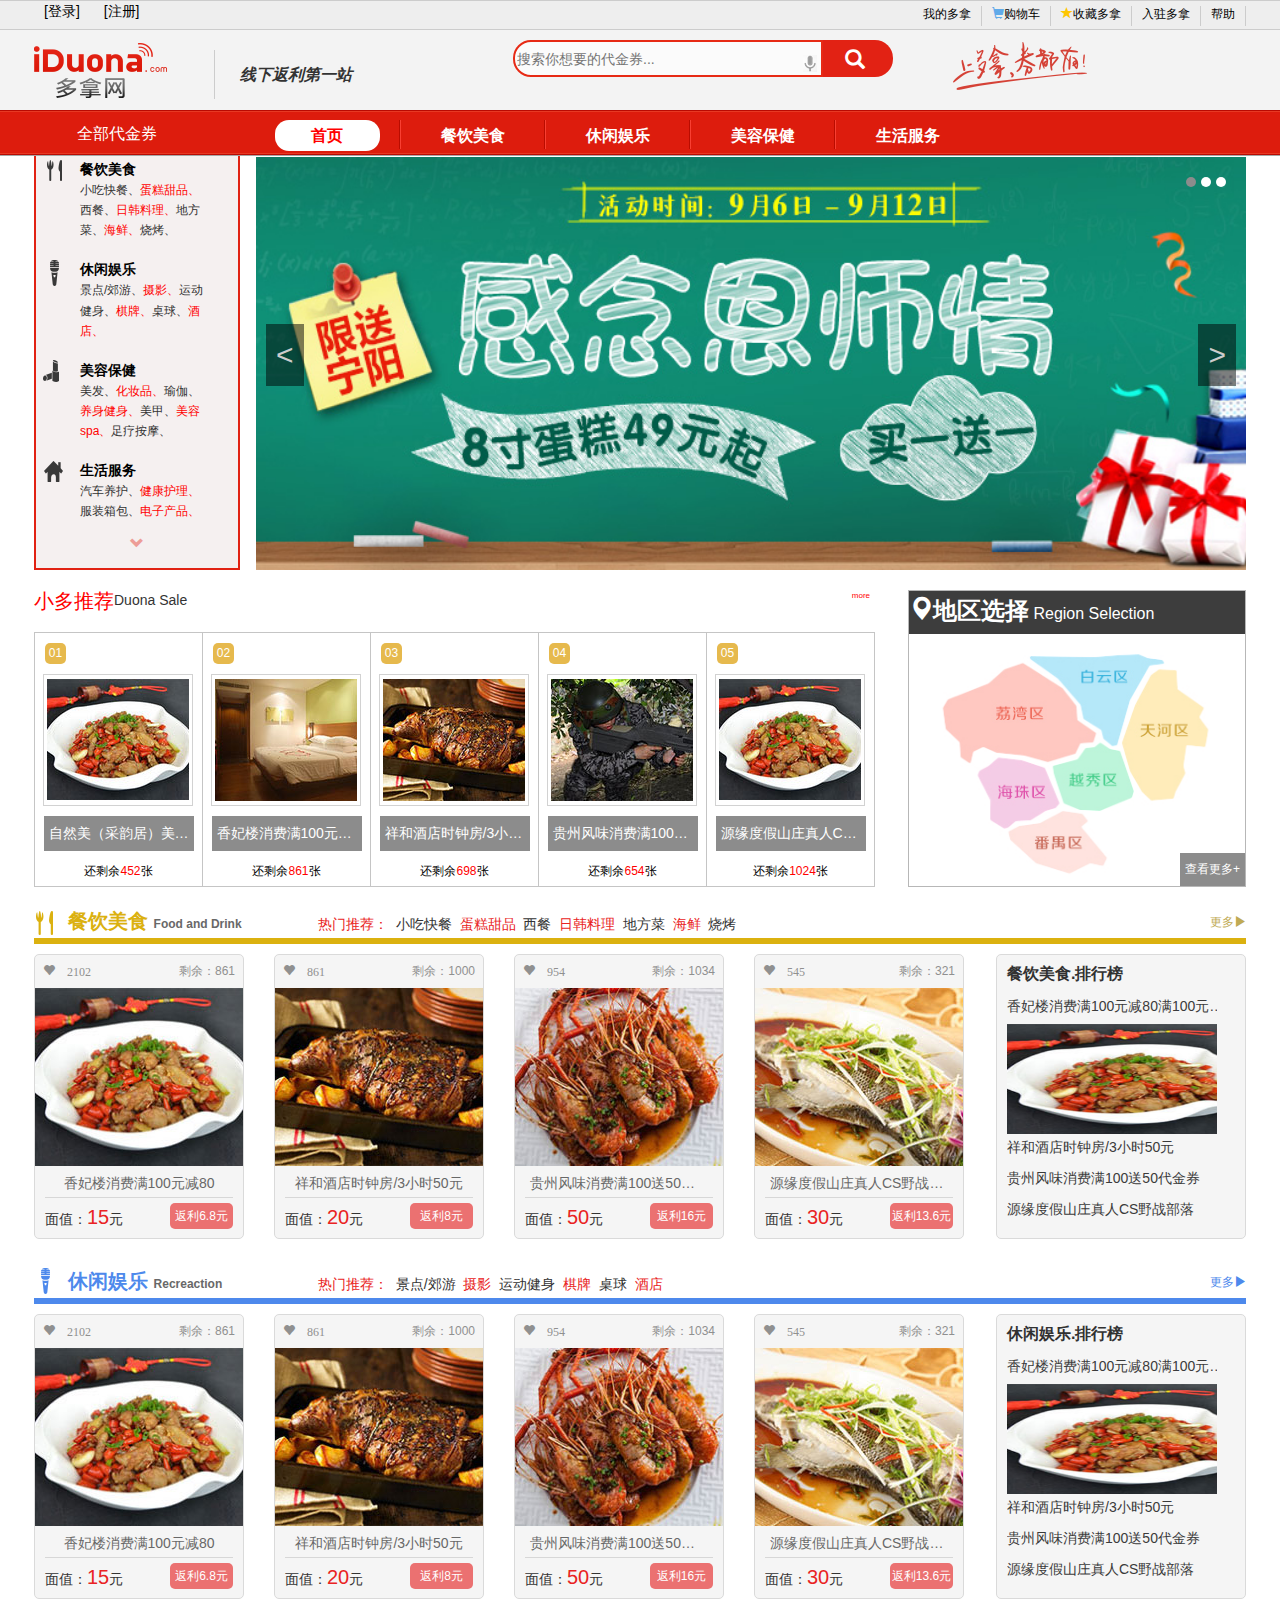
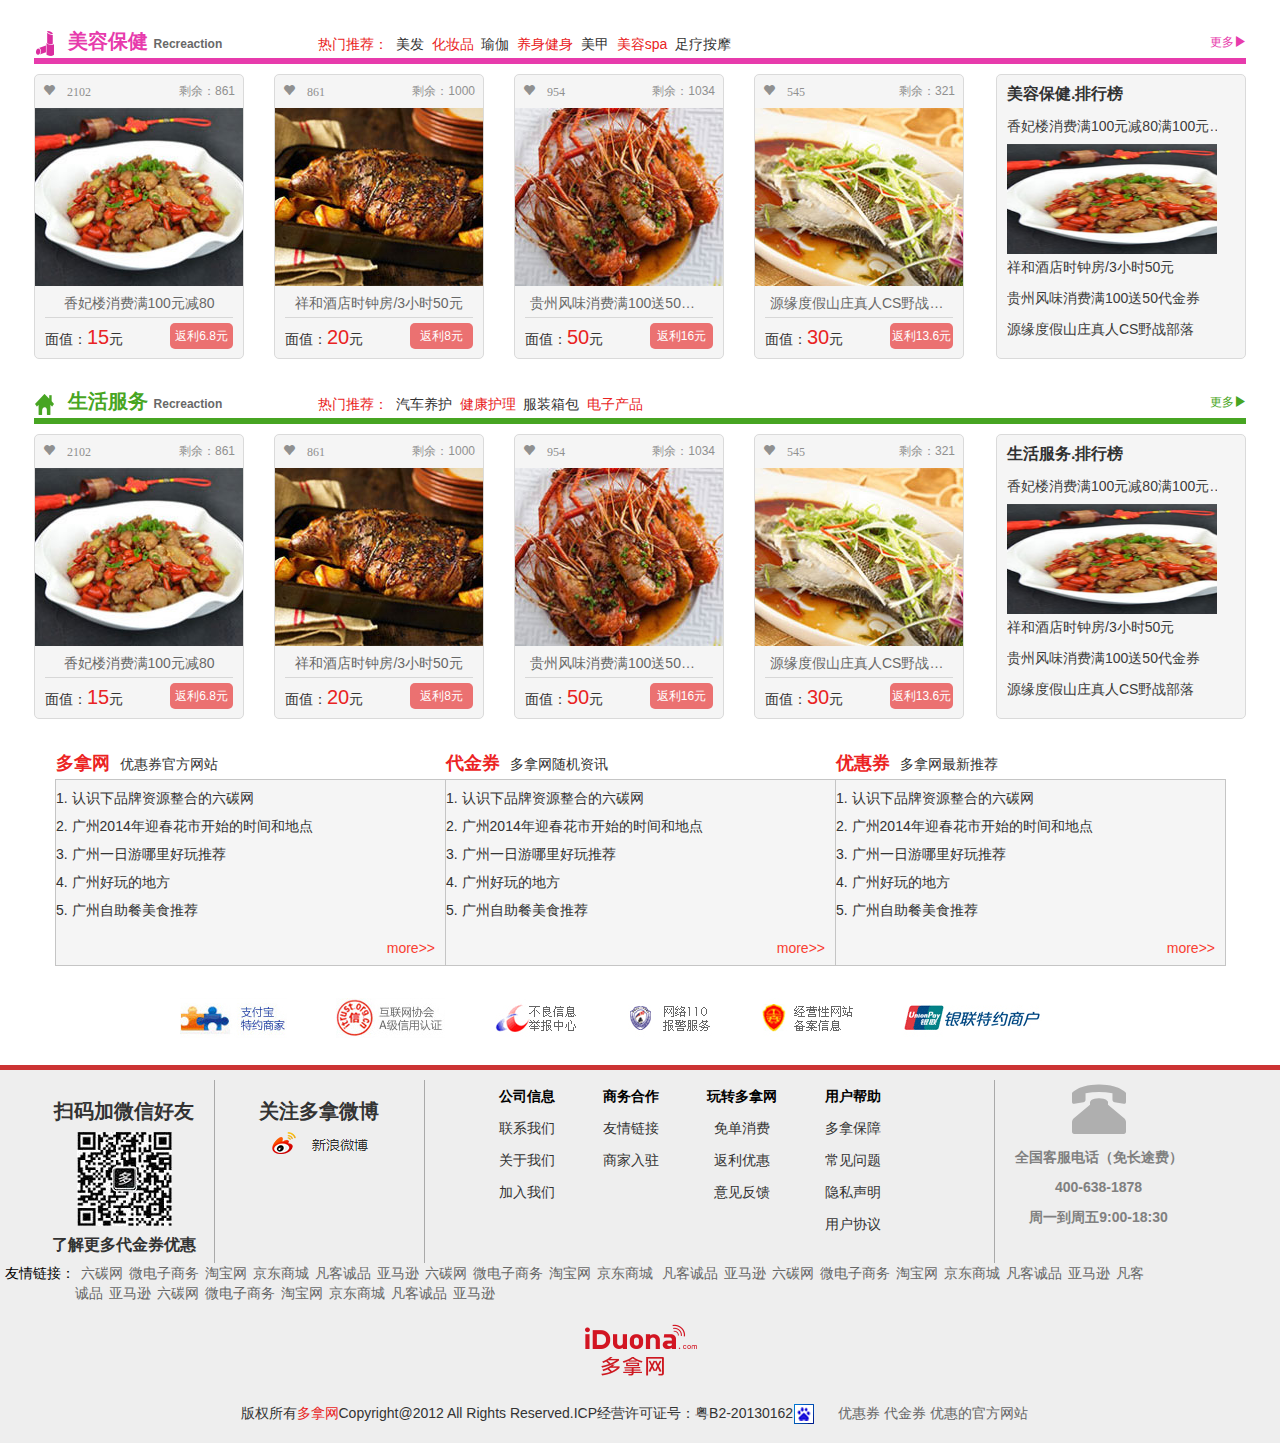
<file: index.html>
<!DOCTYPE html>
<html>
	<head>
		<meta charset="utf-8" />
		<title></title>
		<link rel="stylesheet" href="css/header.css" />
		<link rel="stylesheet" href="css/bootstrap.css" />
		<link rel="stylesheet" href="css/index.css" />
		<link rel="stylesheet" href="css/hdzCarousel.css" />
		<link rel="stylesheet" href="css/bottom.css" />
		<script type="text/javascript" src="js/jquery-1.12.0.js" ></script>
		<script type="text/javascript" src="js/hdzCarousel.js" ></script>
		<script type="text/javascript" src="js/index.js" ></script>
		
	</head>
	<body>
		<div class="content">
			<div class="list_left clearfix">
				<dl>
					<dt></dt>
					<dd>
						<span class="_span">餐饮美食</span><br />
					</dd>
				</dl>
				<dl>
					<dt></dt>
					<dd>
						<span class="_span">休闲娱乐</span><br />
					</dd>
				</dl>
				<dl>
					<dt></dt>
					<dd>
						<span class="_span">美容保健</span><br />
					</dd>
				</dl>
				<dl>
					<dt></dt>
					<dd>
						<span class="_span">生活服务</span><br />
					</dd>
				</dl>
				<span class="glyphicon glyphicon-chevron-down"></span>
			</div>	
			<!--轮播图-->
			<div class="carousel"></div>
			
			<!--推荐-->
			<div class="recommend">
				<div class="xiaoduo">
					<h3>小多推荐</h3> <span>Duona Sale</span><a href="#">more</a>
					<ul>
						<li><span>01</span><a href="#"></a><p></p></li>
						<li><span>02</span><a href="#"></a><p></p></li>
						<li><span>03</span><a href="#"></a><p></p></li>
						<li><span>04</span><a href="#"></a><p></p></li>
						<li><span>05</span><a href="#"></a><p></p></li>
					</ul>
				</div>
				<div class="map">
					<p><span class="glyphicon glyphicon-map-marker"></span>地区选择<span class="diqu"> Region Selection</span></p>
					<img src="images/map.png" />
					<a href="#">查看更多+</a>
				</div>
			</div>
			
			<!--餐饮美食-->
			<div class="meishi">
				<div class="meishiTop">
					<h2><img src="css/img/icon_00.png" />餐饮美食 <span>Food and Drink</span></h2> <div class="_span2"> <span>热门推荐：</span></div>
					<a href="#">更多<span class="glyphicon glyphicon-play"></span></a>
				</div>
				<ul class="ul1">
					<li><span class="glyphicon glyphicon-heart"></span><span class="shyu"></span><a href="#"></a><p></p><span class="mianzhi"></span></li>
					<li><span class="glyphicon glyphicon-heart"></span><span class="shyu"></span><a href="#"></a><p></p><span class="mianzhi"></span></li>
					<li><span class="glyphicon glyphicon-heart"></span><span class="shyu"></span><a href="#"></a><p></p><span class="mianzhi"></span></li>
					<li><span class="glyphicon glyphicon-heart"></span><span class="shyu"></span><a href="#"></a><p></p><span class="mianzhi"></span></li>
				</ul>
				<div class="phb">
					<h4>餐饮美食.排行榜</h4>
					<ul>
						<li class="phbLi"><a href="#"></a><br/></li>
						<li><a href="#"></a><br/></li>
						<li><a href="#"></a><br/></li>
						<li><a href="#"></a><br/></li>
					</ul>
				</div>
			</div>
			<!--休闲娱乐-->
			<div class="yule">
				<div class="yuleTop">
					<h2><img src="css/img/icon_01.png" />休闲娱乐 <span>Recreaction</span></h2> <div class="_span2"> <span>热门推荐：</span></div>
					<a href="#">更多<span class="glyphicon glyphicon-play"></span></a>
				</div>
				<ul class="ul1">
					<li><span class="glyphicon glyphicon-heart"></span><span class="shyu"></span><a href="#"></a><p></p><span class="mianzhi"></span></li>
					<li><span class="glyphicon glyphicon-heart"></span><span class="shyu"></span><a href="#"></a><p></p><span class="mianzhi"></span></li>
					<li><span class="glyphicon glyphicon-heart"></span><span class="shyu"></span><a href="#"></a><p></p><span class="mianzhi"></span></li>
					<li><span class="glyphicon glyphicon-heart"></span><span class="shyu"></span><a href="#"></a><p></p><span class="mianzhi"></span></li>
				</ul>
				<div class="phb">
					<h4>休闲娱乐.排行榜</h4>
					<ul>
						<li class="phbLi"><a href="#"></a><br/></li>
						<li><a href="#"></a><br/></li>
						<li><a href="#"></a><br/></li>
						<li><a href="#"></a><br/></li>
					</ul>
				</div>
			</div>
			<!--美容保健-->
			<div class="baojian">
				<div class="baojianTop">
					<h2><img src="css/img/icon_02.png" />美容保健 <span>Recreaction</span></h2> <div class="_span2"> <span>热门推荐：</span></div>
					<a href="#">更多<span class="glyphicon glyphicon-play"></span></a>
				</div>
				<ul class="ul1">
					<li><span class="glyphicon glyphicon-heart"></span><span class="shyu"></span><a href="#"></a><p></p><span class="mianzhi"></span></li>
					<li><span class="glyphicon glyphicon-heart"></span><span class="shyu"></span><a href="#"></a><p></p><span class="mianzhi"></span></li>
					<li><span class="glyphicon glyphicon-heart"></span><span class="shyu"></span><a href="#"></a><p></p><span class="mianzhi"></span></li>
					<li><span class="glyphicon glyphicon-heart"></span><span class="shyu"></span><a href="#"></a><p></p><span class="mianzhi"></span></li>
				</ul>
				<div class="phb">
					<h4>美容保健.排行榜</h4>
					<ul>
						<li class="phbLi"><a href="#"></a><br/></li>
						<li><a href="#"></a><br/></li>
						<li><a href="#"></a><br/></li>
						<li><a href="#"></a><br/></li>
					</ul>
				</div>
			</div>
			<!--生活服务-->
			<div class="fuwu">
				<div class="fuwuTop">
					<h2><img src="css/img/icon_03.png" />生活服务 <span>Recreaction</span></h2> <div class="_span2"> <span>热门推荐：</span></div>
					<a href="#">更多<span class="glyphicon glyphicon-play"></span></a>
				</div>
				<ul class="ul1">
					<li><span class="glyphicon glyphicon-heart"></span><span class="shyu"></span><a href="#"></a><p></p><span class="mianzhi"></span></li>
					<li><span class="glyphicon glyphicon-heart"></span><span class="shyu"></span><a href="#"></a><p></p><span class="mianzhi"></span></li>
					<li><span class="glyphicon glyphicon-heart"></span><span class="shyu"></span><a href="#"></a><p></p><span class="mianzhi"></span></li>
					<li><span class="glyphicon glyphicon-heart"></span><span class="shyu"></span><a href="#"></a><p></p><span class="mianzhi"></span></li>
				</ul>
				<div class="phb">
					<h4>生活服务.排行榜</h4>
					<ul>
						<li class="phbLi"><a href="#"></a><br/></li>
						<li><a href="#"></a><br/></li>
						<li><a href="#"></a><br/></li>
						<li><a href="#"></a><br/></li>
					</ul>
				</div>
			</div>
			<!---->
			<div class="duona">
				<table>
					<tr class="tr1">
						<td><span>多拿网</span>优惠券官方网站</td>
						<td><span>代金券</span>多拿网随机资讯</td>
						<td><span>优惠券</span>多拿网最新推荐</td>
					</tr>
					<tr class="tr2">
						<td>
							<ol>
								<li><a href="#">认识下品牌资源整合的六碳网</a></li>
								<li><a href="#">广州2014年迎春花市开始的时间和地点</a></li>
								<li><a href="#">广州一日游哪里好玩推荐</a></li>
								<li><a href="#">广州好玩的地方</a></li>
								<li><a href="#">广州自助餐美食推荐</a></li>
							</ol>
							<a href="#">more&gt;&gt;</a>
						</td>
						<td>
							<ol>
								<li><a href="#">认识下品牌资源整合的六碳网</a></li>
								<li><a href="#">广州2014年迎春花市开始的时间和地点</a></li>
								<li><a href="#">广州一日游哪里好玩推荐</a></li>
								<li><a href="#">广州好玩的地方</a></li>
								<li><a href="#">广州自助餐美食推荐</a></li>
							</ol>
							<a href="#">more&gt;&gt;</a>
						</td>
						<td>
							<ol>
								<li><a href="#">认识下品牌资源整合的六碳网</a></li>
								<li><a href="#">广州2014年迎春花市开始的时间和地点</a></li>
								<li><a href="#">广州一日游哪里好玩推荐</a></li>
								<li><a href="#">广州好玩的地方</a></li>
								<li><a href="#">广州自助餐美食推荐</a></li>
							</ol>
							<a href="#">more&gt;&gt;</a>
						</td>
					</tr>
				</table>
			</div>
			<!---->
			<div class="stu">
				<span></span>
				<span></span>
				<span></span>
				<span></span>
				<span></span>
				<span></span>
			</div>
			
			
		</div>
		
	</body>
</html>
</file>
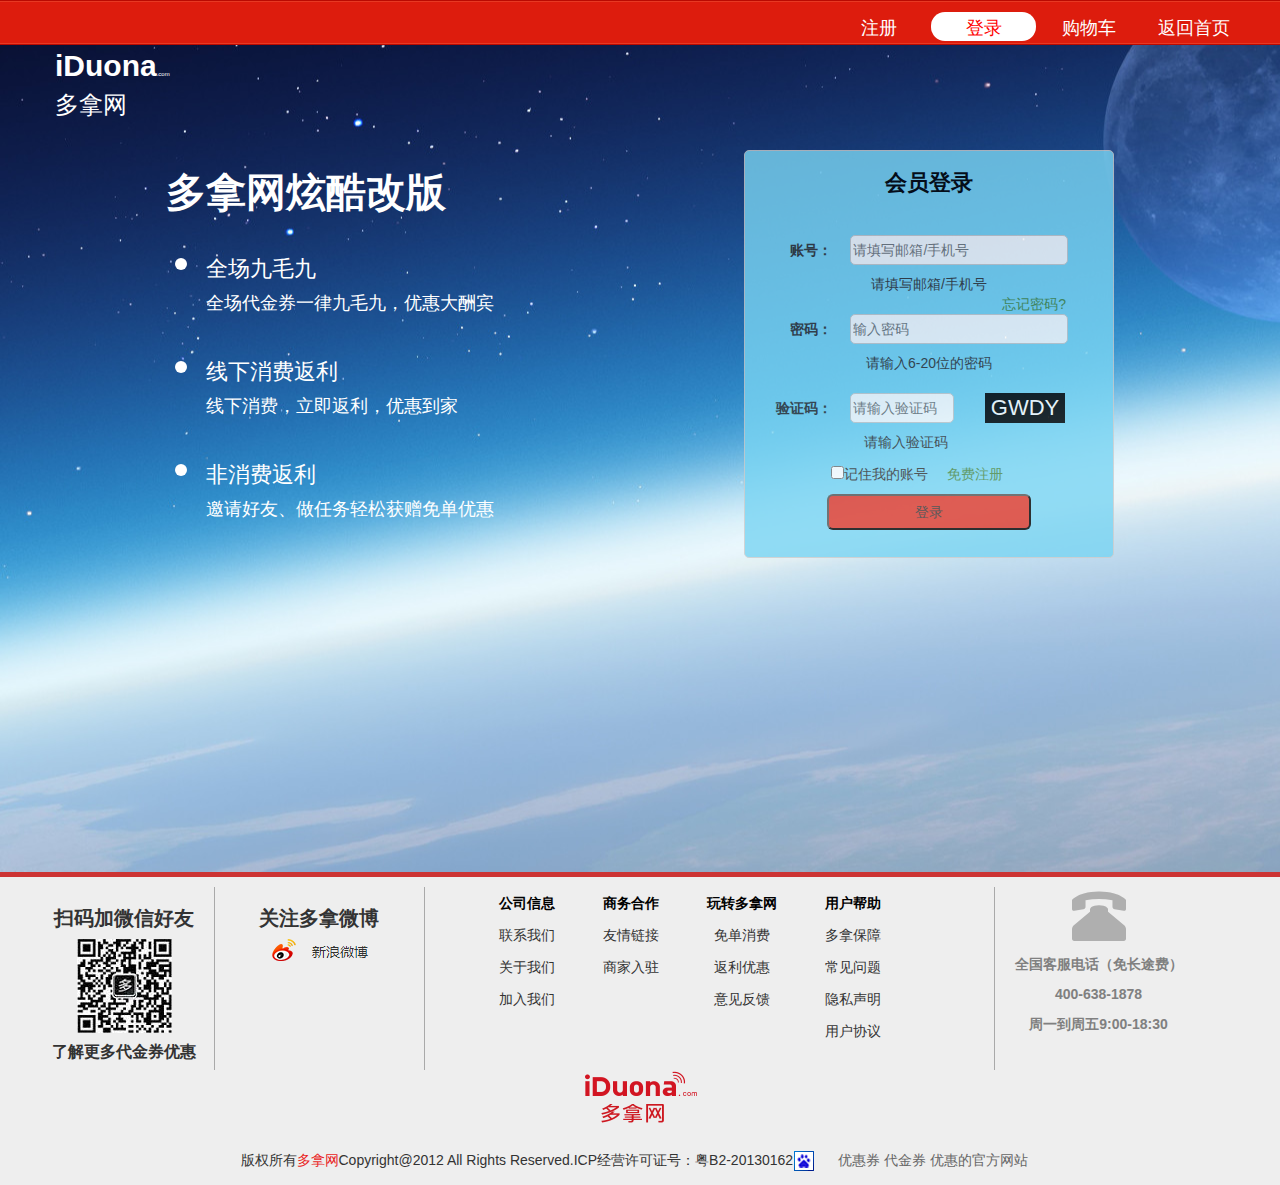
<file: html/denglu.html>
<!DOCTYPE html>
<html>
	<head>
		<meta charset="UTF-8">
		<title></title>
		<link rel="stylesheet" href="../css/bootstrap.css" />
		<link rel="stylesheet" href="../css/bottom.css" />
		<link rel="stylesheet" href="../css/denglu.css" />
		<script type="text/javascript" src="../js/jquery-1.12.0.js" ></script>
		<script type="text/javascript" src="../js/cookie.js" ></script>
		<script type="text/javascript" src="../js/denglu.js" ></script>
	</head>
	<body>
		
		<div class="content">
			<div id="header-3">
				<div class="header-4">
					<div class="header-5">
						<ul>
							<li><a href="register.html">注册</a></li>
							<li><a href="#" class="active">登录</a></li>
							<li><a href="shop-car.html">购物车</a></li>
							<li><a href="../index.html">返回首页</a></li>
						</ul>
					</div>
				</div>
			</div>
			
			<div class="denglubg">
				<div class="iDuona">
					<p><span id="daziti">iDuona</span><span>.com</span><br/>多拿网</p>
				</div>
				
				<div id="dljm">
					<div id="gaiban">
						<h1>多拿网炫酷改版</h1>
						<ul>
							<li>
								<h3>全场九毛九</h3>
								<p>全场代金券一律九毛九，优惠大酬宾</p>
							</li>
							<li>
								<h3>线下消费返利</h3>
								<p>线下消费，立即返利，优惠到家</p>
							</li>
							<li>
								<h3>非消费返利</h3>
								<p>邀请好友、做任务轻松获赠免单优惠</p>
							</li>
						</ul>
					</div>
					<div class='denglujm'>
						<h2>会员登录</h2>
						<ul>
							<li>
								<label>账号：</label>
								<input type="text" name="email tel" placeholder="请填写邮箱/手机号" />
								<br/><span>请填写邮箱/手机号</span>
							</li>
							<li>
								<a href="#">忘记密码?</a>
								<label>密码：</label>
								<input type="password" name="mima" placeholder="输入密码" />
								<br/><span>请输入6-20位的密码</span>
							</li>
							<li><br/>
								<label>验证码：</label>
								<input type="text" name="yanzhengma" placeholder="请输入验证码" class="inp" /><span class="yzhm"></span>
								<br/><span class="spanyzm">请输入验证码</span>
							</li>
						</ul>
						<p><input type="checkbox" name="jizhuzhh" value="记住我的账号">记住我的账号<a href="#">免费注册</a></p>
						<button>登录</button>
					</div>
				</div>
				
			</div>
			
			
			
			
		</div>
		
	</body>
</html>
</file>
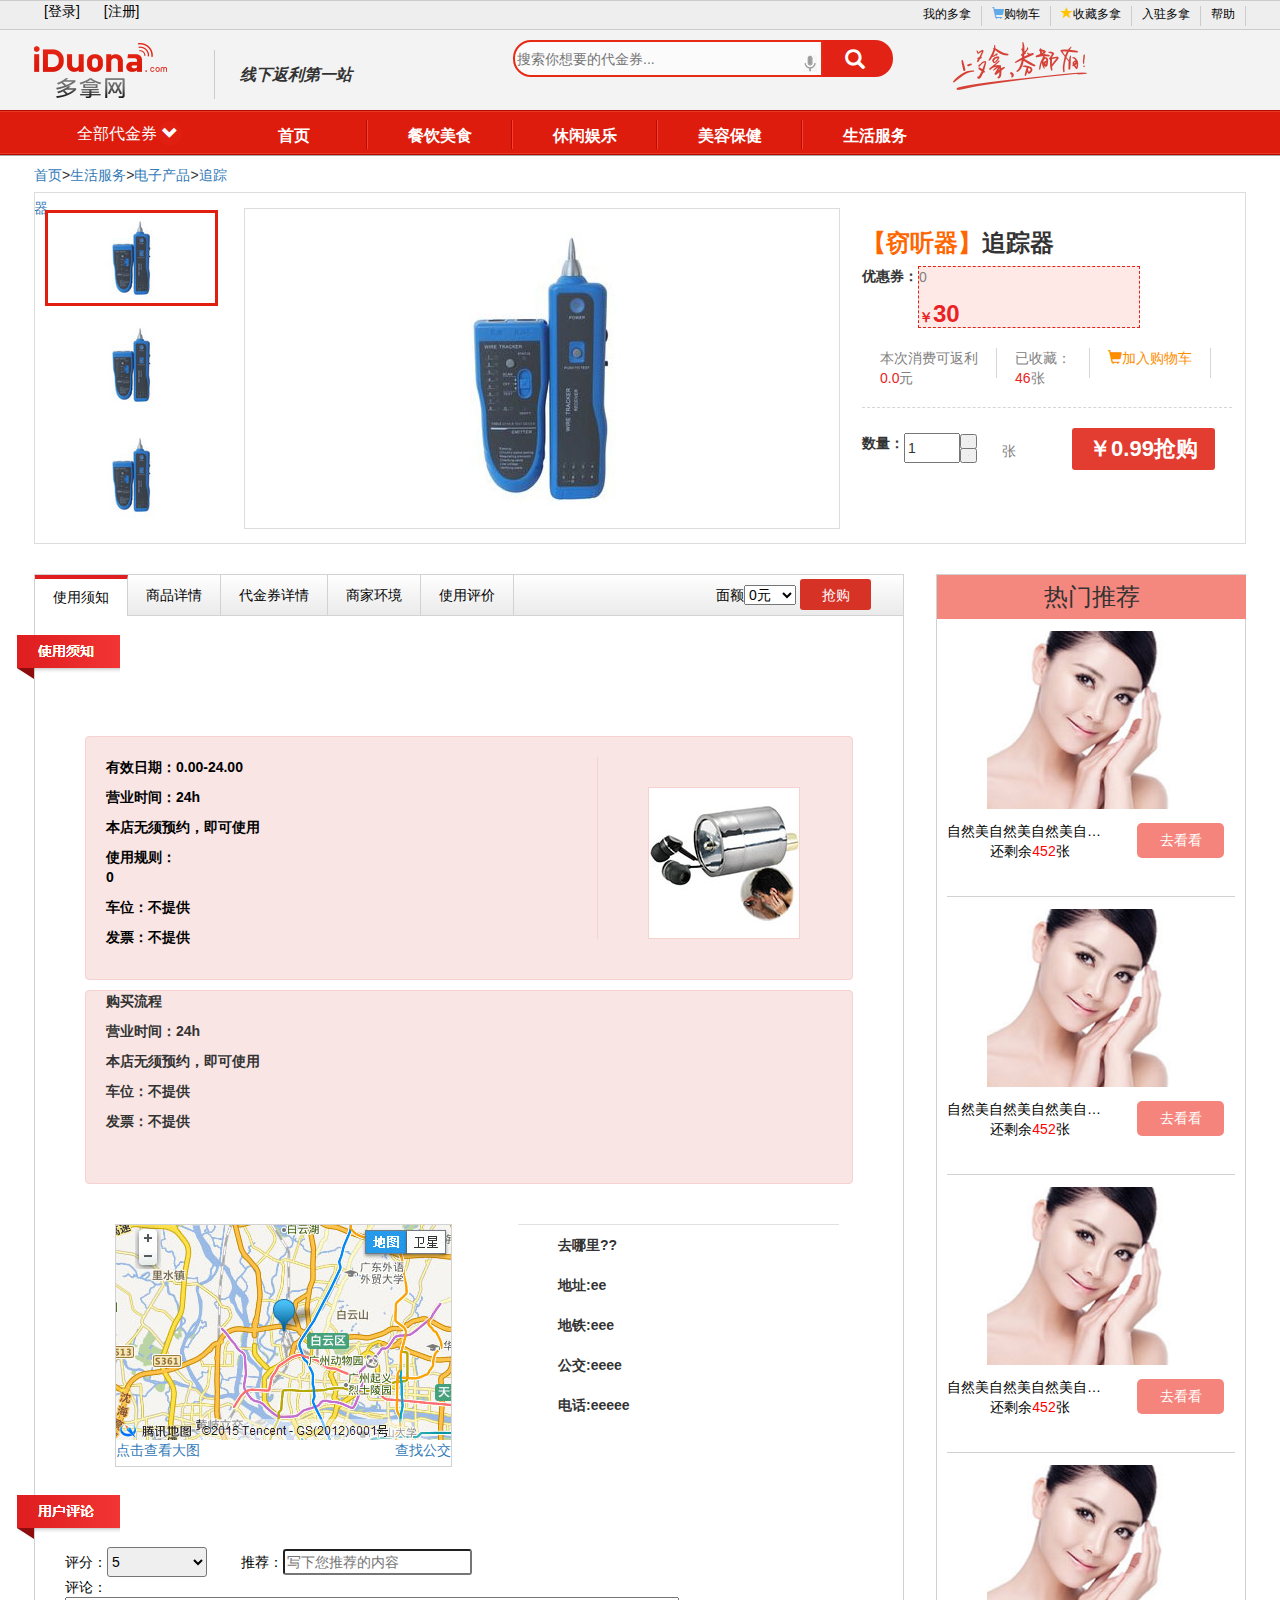
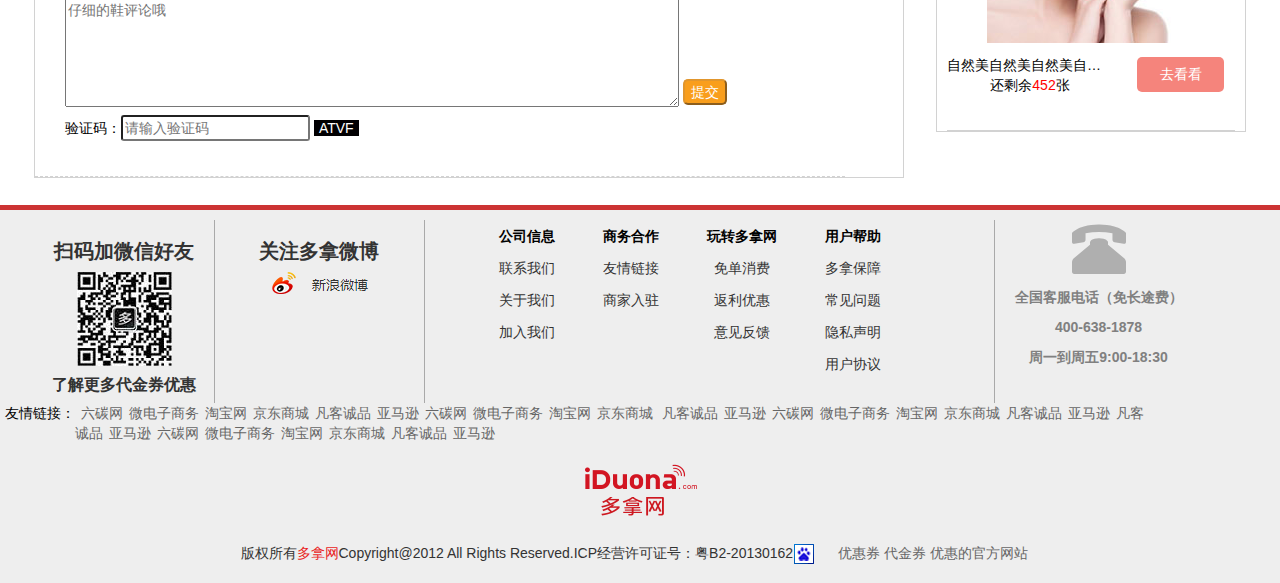
<file: html/details.html>
<!DOCTYPE html>
<html>
	<head>
		<meta charset="UTF-8">
		<title></title>
		<link rel="stylesheet" href="../css/bootstrap.css" />
		<link rel="stylesheet" href="../css/common.css" />
		<link rel="stylesheet" href="../css/details.css" />
		<link rel="stylesheet" type="text/css" href="../css/jquery.fangdajing.css"/>
		<script type="text/javascript" src="../js/jquery-1.12.0.js" ></script>
		<script type="text/javascript" src="../js/common.js" ></script>
		<script type="text/javascript" src="../js/cookie.js" ></script>
		<script type="text/javascript" src="../js/details.js" ></script>
		<script type="text/javascript" src="../js/jquery.fangdajing.js" ></script>
		
	</head>
	<body>
		<div class="content">
			<div class="detailsNav clearfix">
				<span><a href="#">首页</a>&gt;<a href="#">生活服务</a>&gt;<a href="#">电子产品</a>&gt;<a href="#">追踪器</a></span>
			</div>
			<div class="detailsImg">
				<ul class="ulLeft">
					<li><img src="../images/details01.jpg" class="redBorder"/></li>
					<li><img src="../images/details01.jpg"/></li>
					<li><img src="../images/details01.jpg"/></li>
				</ul>
				
				<div class="_bigpic">
					<!--<div class="fdj"></div>-->
					<img src="../images/details02.jpg" />
					
				</div>
				<!--<div class="fdpic"><img src="../images/details02.jpg" /></div>-->
				
				<div class="detailsRight">
					<div class="feiru">
						<h2><span>【窃听器】</span>追踪器</h2>
						<dl class="clearfix dd1">
							<dt>优惠券：</dt>
							<dd><p>0</p>￥<span>30</span></dd>
						</dl>
					</div>
					<ul>
						<li>本次消费可返利<p><span>0.0</span>元</p></li>
						<li>已收藏：<p><span>46</span>张</p></li>
						<li><a href="#" class="jiaru"><span class="glyphicon glyphicon-shopping-cart"></span>加入购物车</a></li>
					</ul>
					
					<dl class="num">
						<dt>数量：</dt>
						<dd>
							<input type="text" name="shuliang" value="1" />
								<button class="glyphicon glyphicon-chevron-up"></button>
								<button class="glyphicon glyphicon-chevron-down"></button>
							<p>张</p>
						</dd>
					</dl>
					<span class="qianggou">￥0.99抢购</span>
				</div>
				
			</div>
			
			<div class="xqing clearfix">
				<div class="xQing clearfix">
					<ul class="_ul1">
						<li class="clickHou">使用须知</li>
						<li>商品详情</li>
						<li>代金券详情</li>
						<li>商家环境</li>
						<li>使用评价</li>
						<li class="noborder">面额<select name="miane">
									<option>0元</option>
									<option>10元</option>
									<option>15元</option>
									<option>20元</option>
									<option>30元</option>
							   </select>
							<button>抢购</button>
						</li>
					</ul>
					
					<img src="../css/img/shiyong.png" class="shiyong" />
					<div class="syxq">
						<div class="shuoming">
							<p>有效日期：0.00-24.00</p>
							<p>营业时间：24h</p>
							<p>本店无须预约，即可使用</p>
							<p>使用规则：<br/>0</p>
							<p>车位：不提供</p>
							<p>发票：不提供</p>
						</div>
						<img src="../images/details04.jpg" />
					</div>
					
					<div class="liucheng">
							<p>购买流程</p>
							<p>营业时间：24h</p>
							<p>本店无须预约，即可使用</p>
							<p>车位：不提供</p>
							<p>发票：不提供</p>
					</div>
					<div class="mapp">
						<img src="../images/details03.jpg" />
						<a href="#">点击查看大图</a><a href="#" class="gj">查找公交</a>
					</div>
					<ul class="gjul">
						<li>去哪里??</li>
						<li>地址:ee</li>
						<li>地铁:eee</li>
						<li>公交:eeee</li>
						<li>电话:eeeee</li>
					</ul>
					
					<img src="../css/img/pinglun.png" class="pinglun" />
					
						
					<!--用户评论-->
					<div class="yhpl">
						评分：<select name="pingfen">
							<option>5</option>
							<option>4</option>
							<option>3</option>
							<option>2</option>
							<option>1</option>
					    </select>
					           推荐：<input type="text" name="tuijian" placeholder="写下您推荐的内容" />
						<br/>评论：<br/><textarea name="textarea" cols="51" rows="5" placeholder="仔细的鞋评论哦"></textarea>
						<button>提交</button>
						<br/>验证码：<input type="text" name="yzm" placeholder="请输入验证码" />
						<span class="yzhm"></span>
					</div>
				</div>
				
				<!--热门推荐-->
				<ul class="rmtj">
					<h3>热门推荐</h3>
					<li>
						<img src="../images/baojian04.jpg"/> 
						<p>自然美自然美自然美自然美自然美</p>
						<p>还剩余<span>452</span>张</p>
						<a href="#">去看看</a>
					</li>
					<li>
						<img src="../images/baojian04.jpg"/> 
						<p>自然美自然美自然美自然美自然美</p>
						<p>还剩余<span>452</span>张</p>
						<a href="#">去看看</a>
					</li>
					<li>
						<img src="../images/baojian04.jpg"/> 
						<p>自然美自然美自然美自然美自然美</p>
						<p>还剩余<span>452</span>张</p>
						<a href="#">去看看</a>
					</li>
					<li>
						<img src="../images/baojian04.jpg"/> 
						<p>自然美自然美自然美自然美自然美</p>
						<p>还剩余<span>452</span>张</p>
						<a href="#">去看看</a>
					</li>
					
				</ul>
				
			</div>
			
			
		</div>
	</body>
</html>
</file>
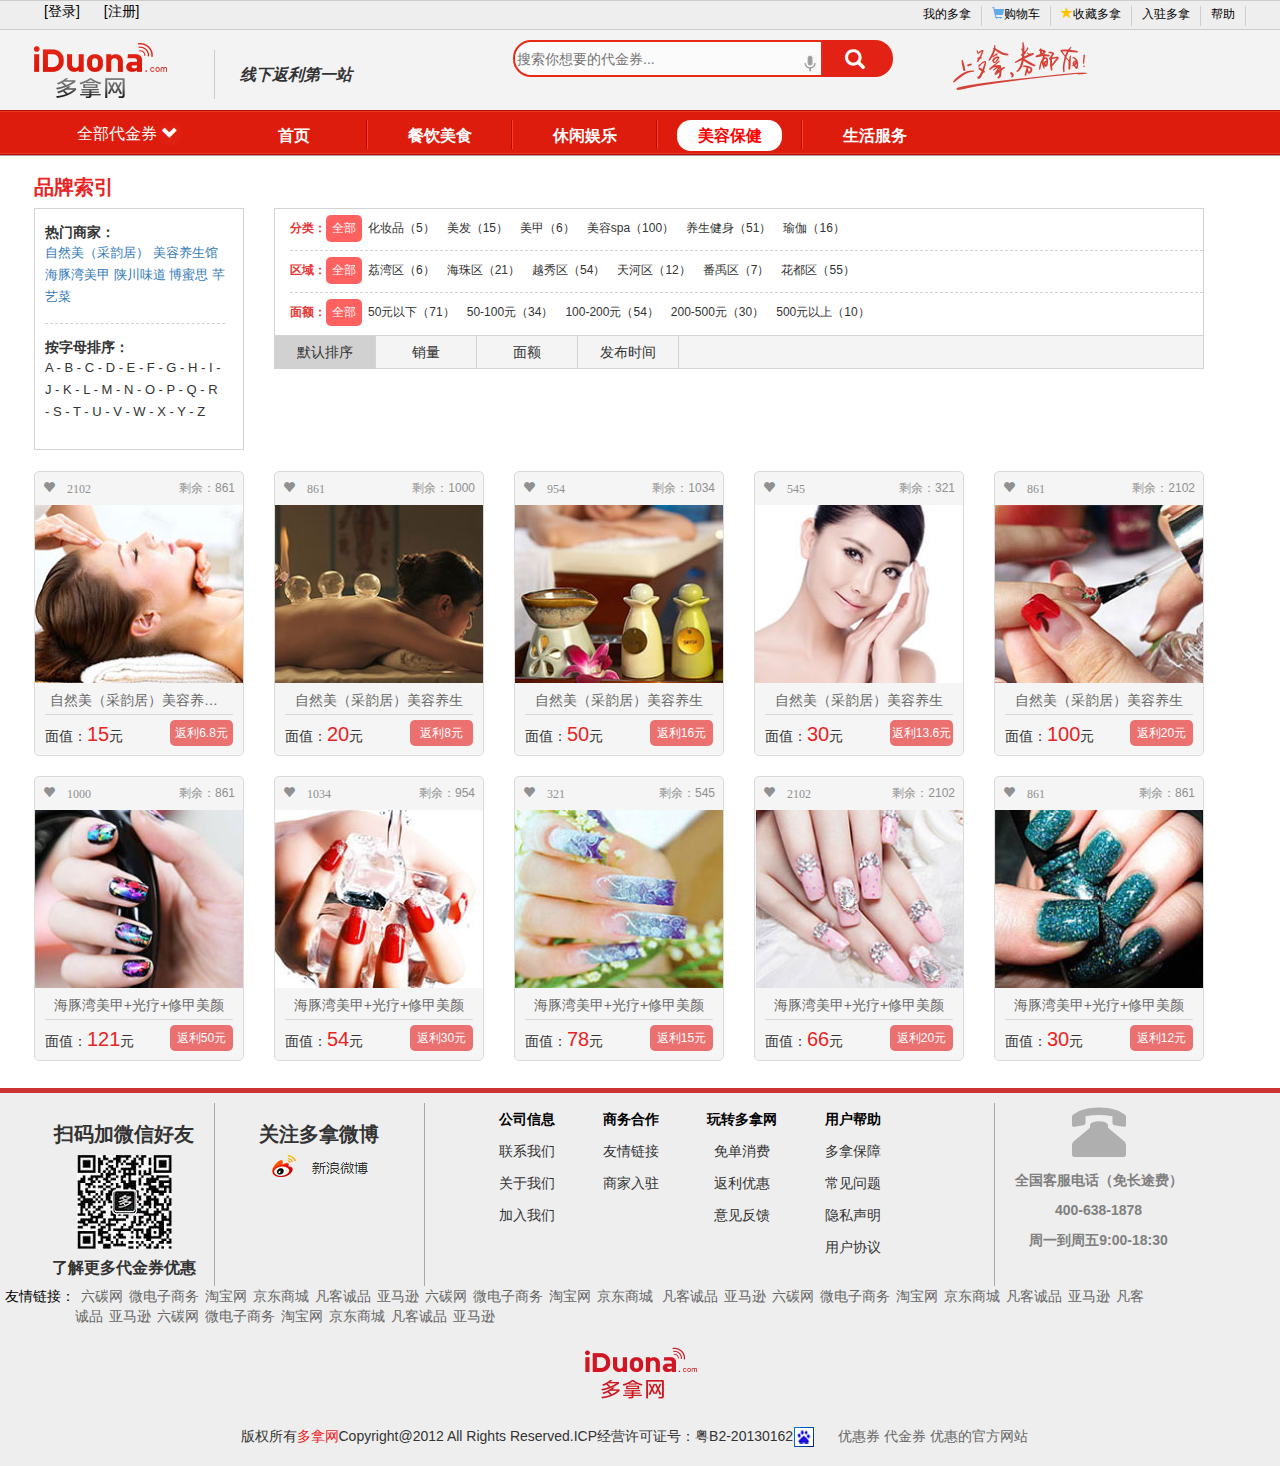
<file: html/list.html>
<!DOCTYPE html>
<html>
	<head>
		<meta charset="UTF-8">
		<title></title>
		<link rel="stylesheet" href="../css/bootstrap.css" />
		<link rel="stylesheet" href="../css/common.css" />
		<link rel="stylesheet" href="../css/list.css" />
		<script type="text/javascript" src="../js/jquery-1.12.0.js" ></script>
		<script type="text/javascript" src="../js/common.js" ></script>
		<script type="text/javascript" src="../js/list.js" ></script>
	</head>
	<body>
		<div class="content">
			<div class="_index">
				<h2>品牌索引</h2>
				<div class="indexLeft">
					<dl>
						<dt>热门商家：</dt>
						<dd class="border">
							<a href="#">自然美（采韵居）</a>
							<a href="#">美容养生馆</a>
							<a href="#">海豚湾美甲</a>
							<a href="#">陕川味道</a>
							<a href="#">博蜜思</a>
							<a href="#">芊艺菜</a>
						</dd>
					</dl>
					<dl>
						<dt>按字母排序：</dt>
						<dd>
							A - B - C - D - E - F - G - H - I - J - K - L - M - N - O - P - Q - R - S - T - U - V - W - X - Y - Z
						</dd>
					</dl>
				</div>
				
				<div class="indexRight">
					<ul class="ul1">
						<li>分类：<a href="#" class="hover">全部</a><a href="#">化妆品（5）</a><a href="#">美发（15）</a><a href="#">美甲（6）</a><a href="#">美容spa（100）</a><a href="#">养生健身（51）</a><a href="#">瑜伽（16）</a></li>
						<li>区域：<a href="#" class="hover">全部</a><a href="#">荔湾区（6）</a><a href="#">海珠区（21）</a><a href="#">越秀区（54）</a><a href="#">天河区（12）</a><a href="#">番禹区（7）</a><a href="#">花都区（55）</a></li>
						<li>面额：<a href="#" class="hover">全部</a><a href="#">50元以下（71）</a><a href="#">50-100元（34）</a><a href="#">100-200元（54）</a><a href="#">200-500元（30）</a><a href="#">500元以上（10）</a></li>
					</ul>
					<ul class="ul2">
						<li>默认排序</li>
						<li>销量</li>
						<li>面额</li>
						<li>发布时间</li>
						<li></li>
					</ul>
				</div>
			</div>
			
			<!--美容保健-->
			<div class="baojian clearfix">
				<ul class="ul3">
					
				</ul>
			</div>
			
			
			
			
			
		</div>
	</body>
</html>
</file>
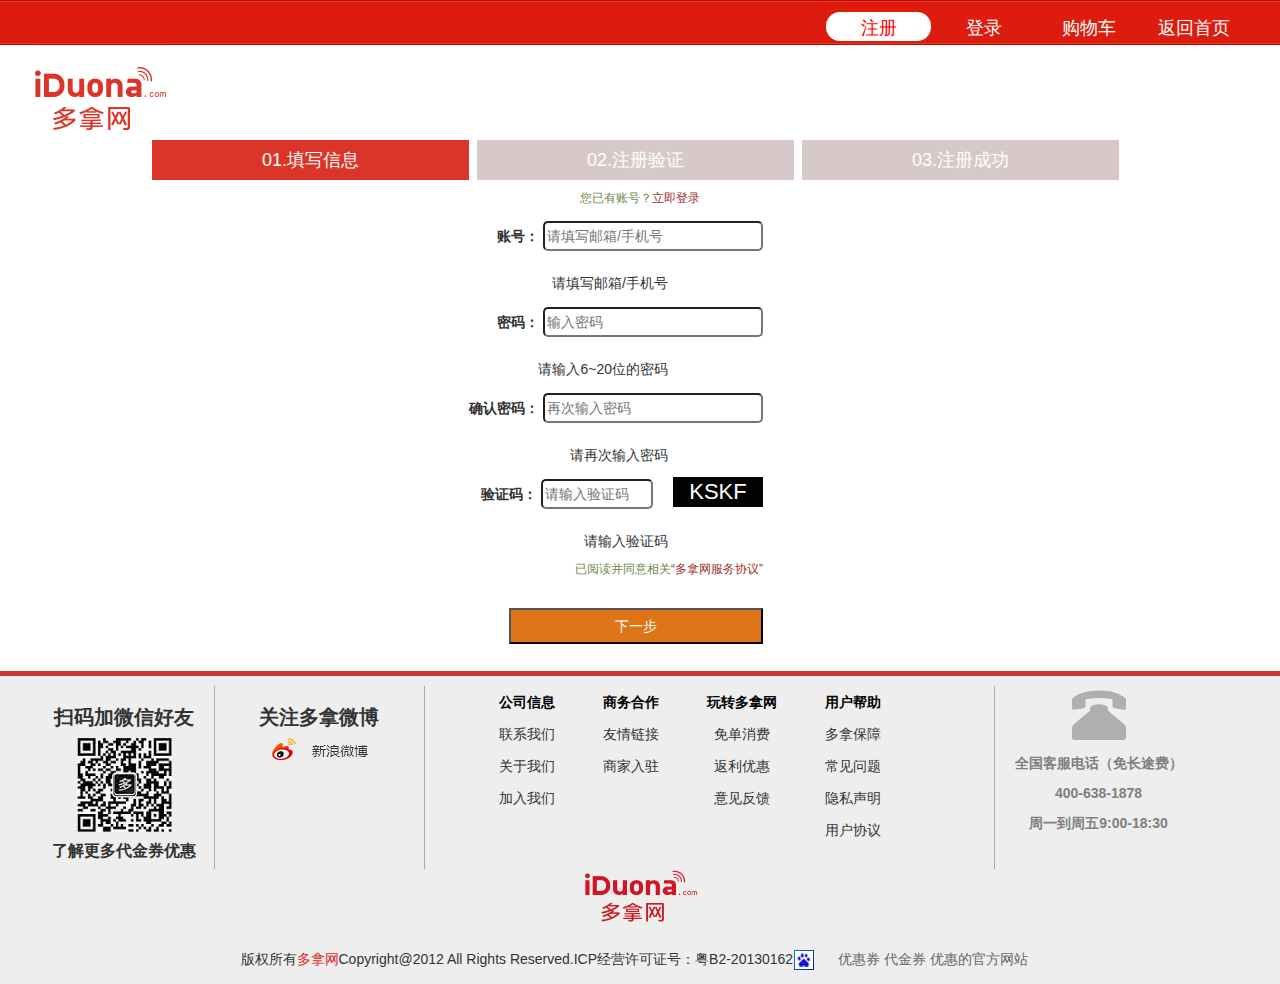
<file: html/register.html>
<!DOCTYPE html>
<html>
	<head>
		<meta charset="utf-8">
		<title></title>
		<link rel="stylesheet" href="../css/bootstrap.css" />
		<link rel="stylesheet" href="../css/shop-car.css" />
		<link rel="stylesheet" href="../css/bottom.css" />
		<link rel="stylesheet" href="../css/register.css" />
		<script src="../js/jquery-1.12.0.js"></script>
		<script type="text/javascript" src="../js/cookie.js" ></script>
		<script type="text/javascript" src="../js/register.js" ></script>
	</head>
	<body>
		<div class="content">
			<div id="header-3">
				<div class="header-4">
					<div class="header-5">
						<ul>
							<li><a href="#" class="active">注册</a></li>
							<li><a href="denglu.html">登录</a></li>
							<li><a href="shop-car.html">购物车</a></li>
							<li><a href="../index.html">返回首页</a></li>
						</ul>
					</div>
				</div>
			</div>
			
			<div class="dnimg">
				<img src="../css/img/shopdn_.png" />
			</div>
			<ul class="shopbuzhou">
				<li class="bgwc">01.填写信息</li>
				<li>02.注册验证</li>
				<li>03.注册成功</li>
			</ul>
			<div class="zhuce clearfix">
				<!--<form>-->
					<ul>
						
						<p>您已有账号？<a href="#">立即登录</a></p>
						<li>
							<i></i>
							<label>账号：</label>
							<input type="text" name="email tel" placeholder="请填写邮箱/手机号" />
							<br/><span>请填写邮箱/手机号</span>
						</li>
						<li>
							<i></i>
							<label>密码：</label>
							<input type="password" name="zhanghao" placeholder="输入密码" />
							<br/><span>请输入6~20位的密码</span>
						</li>
						<li>
							<i></i>
							<label>确认密码：</label>
							<input type="password" name="zhanghao" placeholder="再次输入密码" />
							<br/><span>请再次输入密码</span>	
						</li>
						<li>
							<i></i>
							<label>验证码：</label>
							<input type="text" name="zhanghao" placeholder="请输入验证码" class="inp" /><span class="yzhm"></span>
							<br/><span>请输入验证码</span>
						</li>
						<li><p>已阅读并同意相关<a href="#">“多拿网服务协议”</a></p></li>
						<li>
							<button>下一步</button>
						</li>
					</ul>
				<!--</form>-->
			</div>
			
			
		</div>
	</body>
</html>
</file>
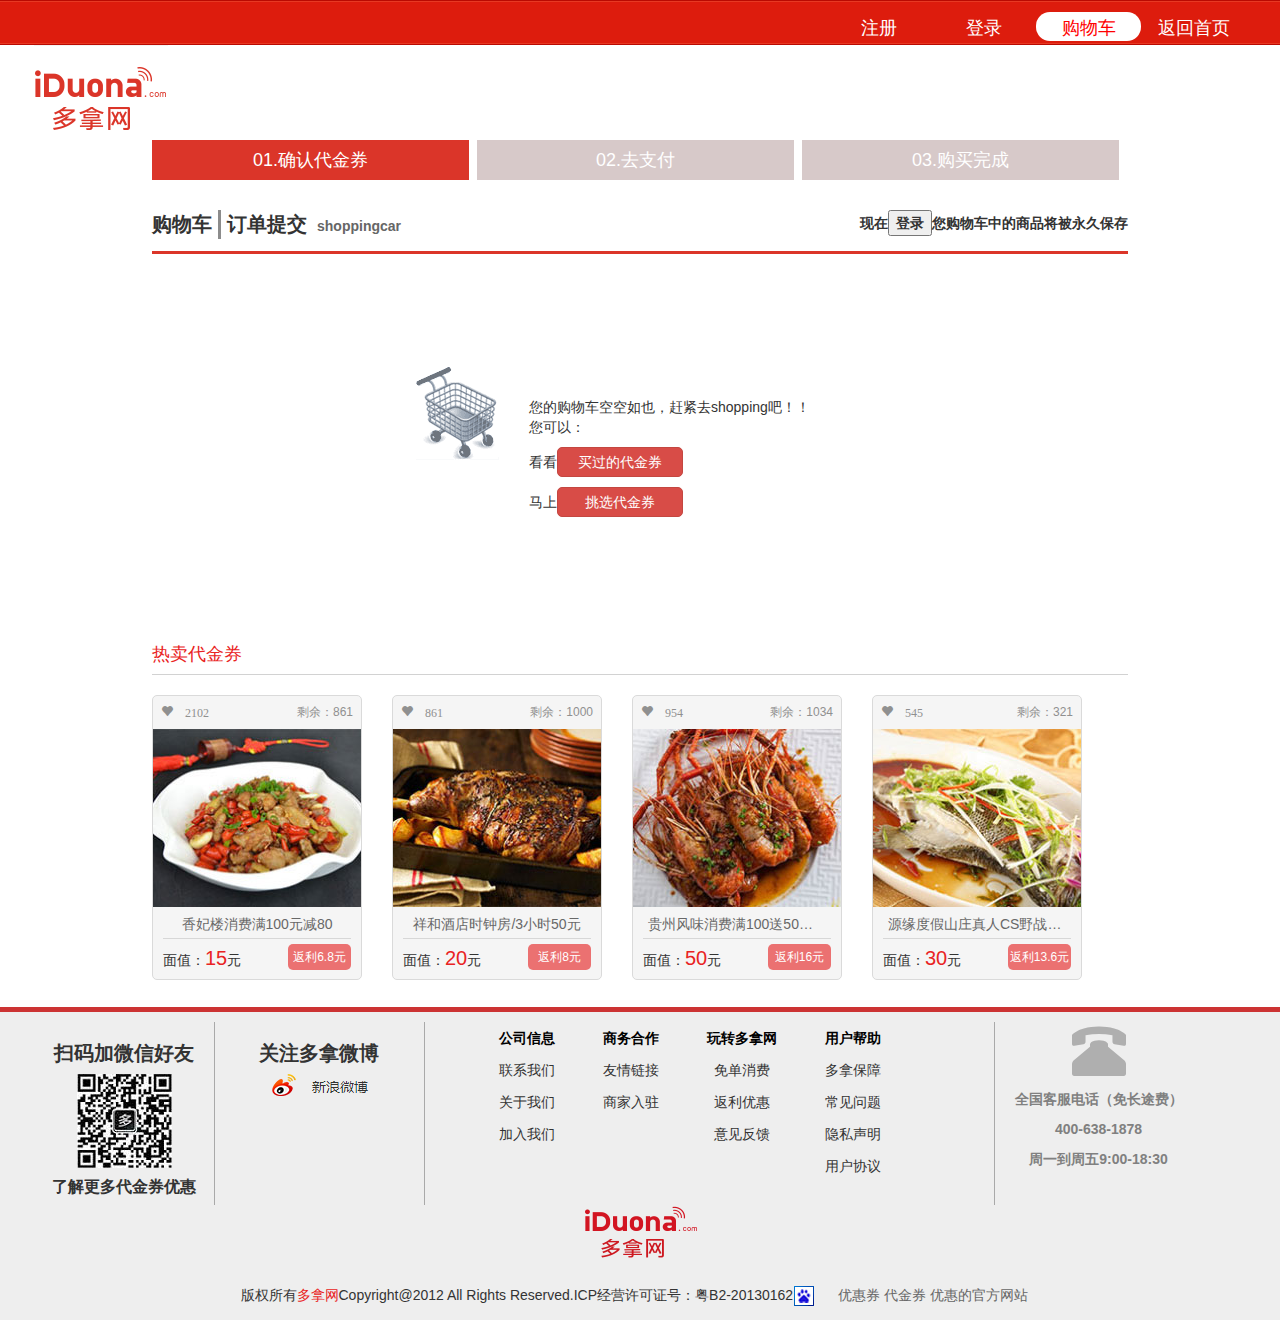
<file: html/shop-car.html>
<!DOCTYPE html>
<html>
	<head>
		<meta charset="utf-8">
		<title></title>
		<link rel="stylesheet" href="../css/bootstrap.css" />
		<link rel="stylesheet" href="../css/shop-car.css" />
		<link rel="stylesheet" href="../css/bottom.css" />
		<script src="../js/jquery-1.12.0.js"></script>
		<script src="../js/cookie.js"></script>
		<script type="text/javascript" src="../js/shop-car.js" ></script>
	</head>
	<body>
		<div class="content">
			<div id="header-3">
				<div class="header-4">
					<div class="header-5">
						<ul>
							<li><a href="register.html">注册</a></li>
							<li><a href="denglu.html">登录</a></li>
							<li><a href="#" class="active">购物车</a></li>
							<li><a href="../index.html">返回首页</a></li>
						</ul>
					</div>
				</div>
			</div>
			
			<div class="dnimg">
				<img src="../css/img/shopdn_.png" />
			</div>
			<ul class="shopbuzhou">
				<li class="bgwc">01.确认代金券</li>
				<li>02.去支付</li>
				<li>03.购买完成</li>
			</ul>
			
			<div class="gwctj">
				<dl class="clearfix">
					<dt>购物车</dt>
					<dd>订单提交<span>shoppingcar</span></dd>
				</dl>
				<label>现在<button>登录</button>您购物车中的商品将被永久保存</label>
			</div>
			
			<!--购物车内容-->
			<div class="carContent clearfix">
				<table></table>
				<dl>
					<dt><img src="../images/car.png"/></dt>
					<dd>您的购物车空空如也，赶紧去shopping吧！！
						<p>您可以：</p>
						看看<button>买过的代金券</button><br/>
						马上<button>挑选代金券</button>
					</dd>
				</dl>
			</div>
			<div class="meishi clearfix">
				<h3>热卖代金券</h3>
				<ul class="ul1">
						<li><span class="glyphicon glyphicon-heart"></span><span class="shyu"></span><a href="#"></a><p></p><span class="mianzhi"></span></li>
						<li><span class="glyphicon glyphicon-heart"></span><span class="shyu"></span><a href="#"></a><p></p><span class="mianzhi"></span></li>
						<li><span class="glyphicon glyphicon-heart"></span><span class="shyu"></span><a href="#"></a><p></p><span class="mianzhi"></span></li>
						<li><span class="glyphicon glyphicon-heart"></span><span class="shyu"></span><a href="#"></a><p></p><span class="mianzhi"></span></li>
				</ul>
			</div>
			
			
		</div>
	</body>
</html>
</file>
<file: css/header.css>
ul{list-style: none;}
.header-1 a{
	text-decoration: none;
	color: #000; 
	padding:0 10px;
	}
.header-1 a:hover{
	text-decoration: none;
	color:#f00;
	
	}
#header{
	position: fixed;
	top:0;
	left:0;
	right:0;
	margin: auto;
	z-index: 100;
	height: 30px;
	border-top:1px solid #ccc;
	border-bottom:1px solid #ccc;
	background-color: #eeeeee;
	}
.header-1{margin:auto;
	width: 1212px;
	height: 30px;
	}
.header-1 ul{
	float: right;
	padding-top: 5px;
	}
.header-1 ul li{
	float: left; 
	cursor: pointer;
	height: 20px; 
	font-size: 12px;
	border-right: 1px solid #ccc;
	}
.glyphicon-shopping-cart{
	color: #61aae9;
	}
.glyphicon-star{
	color: #ffc600;
}

/*header-0*/
#header-0{
	height: 80px;
	margin-top: 30px;
	background-color: #f3f3f3;
}
.header-2{
	width: 1212px;
	height: 80px;
	margin: auto;
}
#header-0 .header-2 dl a{
	display: block;
	width: 134px;
	height: 57px;
	background: url(img/logo.png) no-repeat;
}
#header-0 .header-2 dl{
	float: left;
	width:343px;
	height: 57px;
}
#header-0 .header-2 dl dt{
	width:180px;
	float: left;
	height: 57px;
	padding:12px 0 0 0;
}
#header-0 .header-2 dl dd{
	width: 162px;
	height: 49px;
	text-align: center;
	font-size: 16px;
	font-style:oblique;
	font-weight: bold;
	float: left;
	margin-top:20px;
	line-height: 49px;
	border-left:1px solid #ccc;
}
#header-0 .input{
	position: relative;
	width: 380px;
	height: 37px;
	margin: auto;
	float: left;
	padding-top:10px;
	margin-left: 136px;
}
.input input{
	width: 310px;
	height: 37px;
	border: 2px solid #e72a15;
	border-radius:18px 0 0 18px;
	background-color: #fbfbfb;
	float: left;
}
.input a{
	width: 70px;
	height: 37px;
	background-color: #e22214;
	border-radius:0 18px 18px 0;
	float: left;
}
.input a span{
	padding-left:22px;
	font-size: 20px;
	color:#fff;
	line-height: 37px;
}
#header-0 .header-2 .yuying{
	display: block;
	background: url(img/yuying.png) no-repeat;
	position: absolute;
	top:25px;
	right:20px;
	
}
#header-0 .header-2 .art{
	float: left;
	width: 134px;
	height: 57px;
	margin:10px 0 0 60px;
	background: url(img/art-1.png) no-repeat;
}

/*header-3*/
#header-3{
	height: 45px;
	border-top: 1px solid #b90a02;
	border-bottom: 1px solid #b90a02;
	background-color: #dd1c0d;
}
.header-4{
	height: 43px;
	border-top: 1px solid #e73923;
	border-bottom: 1px solid #e73923;
}
.header-5{
	width:1212px;
	margin: auto;
}
.header-5 span{
	color: #fff;
	font-size: 16px;
	line-height: 43px;
	padding:0 58px 0 43px;
	float: left;
}
#header-3 .header-5 ul{
	line-height: 31px;
	float: left;
	font-size: 16px;
	color: #fff;
	padding-top: 8px;
}
#header-3 .header-5 ul li{
	float: left;
	
	width: 145px;
	height:29px;
	text-align: center;
	border-left: 1px solid #f93f32;
	border-right: 1px solid #b90c00;
}
#header-3 .header-5 ul li a{
	color:#fff;
	text-align: center;
	font-weight: bold;
}
#header-3 .header-5 .nobl{
	border-left:none;
}
#header-3 .header-5 .nobr{
	border-right:none;
}
#header-3 .header-5 ul li a:hover{
	text-decoration: none;
}
#header-3 .header-5 ul li a.active{
	text-decoration: none;
	text-align: center;
	display: inline-block;
	width: 105px;
	color: #f00;
	background-color: #fff;
	border-radius:14px;
}

.headerDiv{
	border-bottom: 1px solid #a6a6a6;
}
</file>
<file: css/index.css>
/*document*/
.clearfix:after{ content:"."; display:block; height:0;
 clear:both;overflow:hidden;visibility:hidden; }
.clearfix{zoom:1;}
a:link{
	text-decoration: none;
}

/*主体   content*/
.content{
	position: relative;
	width: 1212px;
	margin: auto;
}
.list_left{
	position: relative;
	width: 206px;
	height: 414px;
	border: 2px solid #e12213;
	border-top: none;
	background-color: #f5f0f0;
}
.list_left dl{
	float: left;
}
.list_left dt{
	float: left;
	width: 44px;
	height: 30px;
}
.list_left dd{
	width: 130px;
	float: left;
}
.list_left dd ._span{
	font-size: 14px;
	font-weight: bold;
	color: #000;
}
.list_left dd span{
	font-size: 12px;
	cursor: pointer;
}
.list_left dd span:nth-child(even){
	font-size: 12px;
	color: #f00;
}
.list_left > span{
	display: block;
	position: absolute;
	width: 14px;
	height: 14px;
	margin: auto;
	left: 0;
	right: 0;
	top: 380px;
	text-align: center;
	
	color: #ed9d97;
}

/*小多推荐     recommend*/
.recommend{
	width: 1212px;
	height: 318px;
	padding-top: 20px;
}
.recommend .xiaoduo{
	float: left;
	width: 842px;
}
.recommend .xiaoduo h3{
	margin: 0;
	font-size: 20px;
	color: #f00;
	float: left;
}
.recommend .xiaoduo>a{
	float: right;
	color: #f00;
	font-size: 8px;
	padding-right:6px;
}
.recommend .xiaoduo ul{
	float: left;
	margin:20px 0 0 0;
	padding: 0;
	border: 1px solid #c5c5c5;
	border-right: none;
}
.recommend .xiaoduo li{
	text-align: center;
	float: left;
	width: 168px;
	height: 253px;
	border-right: 1px solid #c5c5c5;
}
.recommend .xiaoduo li span{
	text-align: center;
	line-height: 21px;
	display: block;
	width: 21px;
	height: 21px;
	font-size: 12px;
	color: #fff;
	background-color: #e6b94d;
	border-radius: 5px;
	margin: 10px;
}
.recommend .xiaoduo li a{
	display: block;
	width: 150px;
	height: 132px;
	border: 1px solid #d2d2d2;
	margin-left: 8px;
}
.recommend .xiaoduo li a img{
	margin-top: 4px;
}
.recommend .xiaoduo li a:hover{
	border-color: #F00;
}
.recommend .xiaoduo li p{
	display: inline-block;
	color: #fff;
	background-color: #8c8c8c;
	height: 35px;
	width: 150px;
	line-height: 35px;
	margin: 10px 0 0 0;
	padding: 0 5px;
	white-space: nowrap;
	overflow: hidden;
	text-overflow: ellipsis;
}
.recommend .xiaoduo .surplus{
	width: 150px;
	margin: 0;
	height: 30px;
	font-size: 12px;
	line-height: 30px;
	background-color:#fff ;
	color: #000;
}
.recommend .xiaoduo .surplus i{
	color: #f00;
	font-style: normal;
}

/*.recommend .map*/
.recommend .map{
	position: relative;
	width: 338px;
	height: 297px;
	float: right;
	border: 1px solid #b7b7b7;
}
.recommend .map P{
	display: block;
	font-size: 24px;
	font-weight: bold;
	line-height: 40px;
	color: #fff;
	background-color: #3d3d3d;
}
.recommend .map .diqu{
	font-size: 16px;
	font-weight: normal;
}
.recommend .map img{
	width: 335px;
	height:240px;
}
.recommend .map a{
	position: absolute;
	right: 0;
	bottom: 0;
	display: block;
	font-size: 12px;
	padding: 8px 5px;
	color: #fff;
	background-color: #8c8c8c;
}

/*餐饮美食    meishi*/
.meishi,.yule,.baojian,.fuwu{
	height: 360px;
}
.meishi .meishiTop,
.yule .yuleTop,
.baojian .baojianTop,
.fuwu .fuwuTop{
	position: relative;
	height: 36px;
	border-bottom: 6px solid #dbb10f;
}
.meishi .meishiTop h2,
.yule .yuleTop h2 ,
.baojian .baojianTop h2,
.fuwu .fuwuTop h2{
	width: 284px;
	color: #dbb10f;	
	font-size: 20px;
	font-weight: bold;
}
._span2{
	width: 444px;
	position: absolute;
	left:284px;
	top:6px;
	cursor: pointer;
}
.meishi .meishiTop h2 span,
.yule .yuleTop h2 span,
.baojian .baojianTop h2 span,
.fuwu .fuwuTop h2 span {
	font-size: 12px;
	color: #686868;
}
.meishi .meishiTop ._span2 span:nth-child(odd),
.yule .yuleTop ._span2 span:nth-child(odd),
.baojian .baojianTop ._span2 span:nth-child(odd),
.fuwu .fuwuTop ._span2 span:nth-child(odd) {
	color: #e92323;
}
.meishi .meishiTop a,
.yule .yuleTop a,
.baojian .baojianTop a,
.fuwu .fuwuTop a{
	position: absolute;
	right: 0;
	top: 6px;
	float: right;
	color: #c0aa54;
	font-size: 12px;
}
.meishi ul,
.yule ul,
.baojian ul,
.fuwu ul{
	float: left;
	margin:10px 0 0 0 ;
	padding: 0;
}
.meishi > ul li,
.yule > ul li,
.baojian > ul li,
.fuwu > ul li{
	text-align: center;
	float: left;
	width: 210px;
	height: 285px;
	background-color: #f5f5f5;
	border: 1px solid #dadada;
	border-radius: 5px;
	margin-right: 30px;
}
.glyphicon-heart{
	float: left;
}
.glyphicon-heart,
.shyu{
	padding: 8px;
	font-size: 12px;
	color: #909090;
}
.shyu{
	float: right;
}
.ul1 P{
	display: inline-block;
	color: #686868;
	font-size: 14px;
	height: 32px;
	width: 188px;
	line-height: 34px;
	border-bottom: 1px solid #d7d7d7;
	margin:0;
	padding: 0 5px;
	white-space: nowrap;
	overflow: hidden;
	text-overflow: ellipsis;
}
.ul1 .mianzhi{
	float: left;
	padding-left: 10px;
}
.ul1 .mianzhi i{
	font-style: normal;
	font-size: 20px;
	color: #e92323;
}
.ul1 .fanxian{
	display: inline-block;
	float: right;
	margin-right: 10px;
	width: 63px;
	height: 26px;
	color: #fff;
	font-size: 12px;
	line-height: 26px;
	background-color: #eb7171;
	border-radius: 5px;
}
.phb{
	width: 250px;
	height: 285px;
	float: right;
	background-color: #f5f5f5;
	border: 1px solid #dadada;
	border-radius: 5px;
	margin-top: 10px;
}
.phb h4{
	padding-left: 10px;
	font-size: 16px;
	color: #313131;
	font-weight: bold;
	
}	
.phb ul{
	margin: 0;
}
.phb li{
	padding: 0 10px;
	font-size: 14px;
	color: #3b3b3b;
	width: 220px;
	white-space: nowrap;
	overflow: hidden;
	text-overflow: ellipsis;
	cursor: pointer;
}
.phb li a{
	display: inline-block;
	color: #3b3b3b;
	padding: 3px 0;
	width: 220px;
	white-space: nowrap;
	overflow: hidden;
	text-overflow: ellipsis;
	cursor: pointer;
}
.phb a:hover{
	display: inline-block;
	color: #fff;
	background-color: #dbb10f;
}
.phb li img{
	display: none;
	width:245px;
	height: 110px;
}
.phb .phbLi img{
	display: block;
}
/*yule*/
.yule .yuleTop h2,
.yule .yuleTop a {
	color: #4d89ec;
	margin: 0;	
}
.yule .yuleTop{
	border-color: #4d89ec;
}
/*baojian*/
.baojian .baojianTop h2,
.baojian .baojianTop a {
	color: #e73bac;
	margin: 0;	
}
.baojian .baojianTop{
	border-color: #e73bac;
}
/*fuwu*/
.fuwu .fuwuTop h2,
.fuwu .fuwuTop a {
	color: #47a522;
	margin: 0;	
}
.fuwu .fuwuTop{
	border-color: #47a522;
}

/*duona*/
.duona{
	width: 1170px;
	height: 250px;
	margin: auto;
}
.duona table{
	width: 1170px;
	height: 218px;
}
.duona .tr1 span{
	font-size: 18px;
	font-weight: bold;
	color: #ec2323;
	padding-right: 10px;
}
.duona .tr2{
	height: 186px;
	background-color: #f5f5f5;
}
.duona .tr2 li a{
	color: #333333;
}
.duona .tr2 li a:hover{
	color: #F93F32;
}
.duona .tr2 td{
	border: 1px solid #c5c5c5;
}
.duona ol{
	list-style-position: inside;
	margin: 0;
	padding: 0;
}
.duona ol li{
	width: 389px;
	height: 28px;
	white-space: nowrap;
	overflow: hidden;
	text-overflow: ellipsis;
}
.duona .tr2 td>a{
	padding: 10px 10px 0 0;
	color: #F93F32;
	float: right;
}

/*stu*/
.stu{
	margin: auto;
	width: 920px;
}
.stu span{
	padding-right: 45px;
}


/*头部补充*/
#header-3 .header-4 .header-5 ul li a:hover{
	text-decoration: none;
	text-align: center;
	display: inline-block;
	width: 105px;
	color: #f00;
	background-color: #fff;
	border-radius:14px;
}

/*回到顶部*/
#TOP{
	position: fixed;
	/*display: none;*/
	right: 20px;
	bottom: 30px;
}
</file>
<file: css/hdzCarousel.css>
.carousel {
        position: absolute;
        left: 222px;
        top: 1px;
        width: 990px;
        height: 413px;
    }
 
.carousel ul {
        margin: 0;
        padding: 0;
        list-style: none;
    }
    
.carousel img{
 	width: 990px;
    height: 413px;
 }   
.carousel .bigpic {
        height: 320px;
    }
    
.carousel .bigpic li {
        position: absolute;
        top: 0;
        left: 0;
    }
 
.prev,
.next {
    position: absolute;
    left: 10px;
    top: 50%;
    margin-top: -40px;
    padding: 10px;
    background: rgba(0, 0, 0, .2);
    font-size: 30px;
    color: #ccc;
    text-decoration: none;
}

.next {
    left: auto;
    right: 10px;
}
    
.prev:link,
.next:link {
	text-decoration: none;	
    background-color: rgba(0, 0, 0, .5);
   }

.smallList {
	position: absolute;
	right: 20px;
	top: 20px;
}

.smallList li {
	width:10px;
	height: 10px;
	border-radius: 50%;
	background: #fff;
	float: left;
	margin-left: 5px;
	cursor: pointer;
}
.smallList li.hover {
	background: #8C8C8C;
}
</file>
<file: css/bottom.css>
.bottomDiv{
	height: 378px;
	background-color: #eeeeee;
	border-top: 5px solid #cc3333;
	margin-top: 27px;
}
.bottom{
	width: 1271px;
	margin: auto;
}
.erweima,.weibo,.xinxi,.phone{margin-top: 10px;}
.erweima{
	width: 210px;
	height: 183px;
	float: left;
	text-align: center;
	padding-left: 30px;
	border-right: 1px solid #a9a9a9;
}
.erweima h5,
.weibo h5{
	font-size: 20px;
	font-weight: bold;
	padding-top: 10px;
}
.erweima h6{
	font-size: 16px;
	font-weight: bold;
}
.erweima span{
	display: block;
	width:95px;
	height: 94px;
	margin: auto;
	background: url(img/erweima.png) no-repeat;
}
.weibo{
	float: left;
	width: 210px;
	height: 183px;
	text-align: center;
	border-right: 1px solid #a9a9a9;
}
.weibo a{
	display: block;
	width: 99px;
	height: 23px;
	margin: auto;
	background: url(img/weibo.png) no-repeat;
}
.xinxi{
	float: left;
	width: 570px;
	height: 183px;
	text-align: center;
	border-right: 1px solid #a9a9a9;
	
}
.xinxi ul{
	float: left;
	padding-left: 48px;
}
.xinxi a{
	color: #333333;
	font-size: 14px;
	line-height: 32px;
}
.xinxi .xinxi_a{
	font-weight: bold;
	color: #000;
}
.xinxi .ulLeft{
	padding-left: 74px;
}
.bottom .phone{
	float: left;
	width: 208px;
	height: 183px;
	text-align: center;
}
.bottom .phone p{
	font-size: 14px;
	line-height: 20px;
	color: #808080;
	font-weight: bold;
}
.bottom .phone span{
	font-size: 54px;
	margin-bottom: 13px;
	color: #afafaf;
}
.bottom >p{
	float: left;
	color: #000;
	margin: 0;
}
.bottom p ._span3{
	display: block;
	float: right;
	width: 1075px;
	height: 60px;
}
.bottom p a{
	padding-left: 6px;
	color: #666666;
}
.bot_img{
	float: left;
	width: 1271px;
	height: 60px;
	text-align: center;
}
.bot_img span{
	display: block;
	width: 117px;
	height: 54px;
	margin: auto;
	background: url(img/duona.png) no-repeat;
}
.bottom ._p1{
	display:block;
	float: left;
	/*width:px ;*/
	height: 22px;
	margin: 0;
}
.bottom ._p1 span{
	color: #e92323;
}
.bottom .bom ._span4{
	color: #666666;
	padding-left: 23px;
}
.bottom .bom ._span5{
	display: block;
	float: left;
	width: 22px;
	height: 22px;
	margin: auto;
	background: url(img/baidu.png) no-repeat;
}
.bom{
	float: left;
	margin: auto;
	padding:20px 0 0 236px;
}
</file>
<file: css/denglu.css>
ul{list-style: none;}

.clearfix:after{ content:"."; display:block; height:0;
 clear:both;overflow:hidden;visibility:hidden; }
.clearfix{zoom:1;}


.bottomDiv{
	height: 313px;
	margin: 0;
}
/*头部*/
#header-3{
	height: 45px;
	border-top: 1px solid #b90a02;
	border-bottom: 1px solid #b90a02;
	background-color: #dd1c0d;
}
.header-4{
	height: 43px;
	border-top: 1px solid #e73923;
	border-bottom: 1px solid #e73923;
}
.header-5{
	width:1212px;
	margin: auto;
}
.header-5 ul{
	float: right;
	margin: 0;
	padding:10px 0 0 0;
}
.header-5 ul a{
	display: block;
	width: 105px;
	height: 29px;
	font-size: 18px;
	text-decoration: none;
	color: #fff;
	border-radius: 14px;
	
}
.header-5 ul li{
	float: left;
	height: 33px;
	line-height: 33px;
	text-align: center;
}
.header-5 ul a:hover,.header-5 ul a.active{
	color: #f00;
	background-color: #fff;
}


/*denglubg*/
.denglubg{
	height: 827px;
	background: url(../images/delubg.jpg) no-repeat center center;
}
.iDuona{
	width: 1170px;
	height: 105px;
	margin: auto;
	color: #fff;
}
.iDuona p{
	font-size: 24px;
}
.iDuona  span{
	font-size: 6px;
}
#daziti{
	font-size: 30px;
	font-weight: bold;
}



#dljm{
	width: 948px;
	height: 409px;
	margin: auto;
}
#gaiban{
	float: left;
	width: 578px;
	height:408px ;
	color: #fff;
}
#gaiban h1{
	font-size: 40px;
	font-weight: bolder;
}
#gaiban ul{
	list-style: disc;
	font-size: 40px;
}
#gaiban ul h3{
	font-size: 22px;
}
#gaiban ul p{
	font-size: 18px;
}

.denglujm{
	float: right;
	width: 370px;
	height: 408px;
	text-align: center;
	background-color: #7ad5f3;
	opacity: 0.8;
	filter: alpha(Opacity=80);
	border: 1px solid #ccc;
	border-radius: 5px;
}
.denglujm h2{
	color: #000;
	font-size: 22px;
	font-weight: bold;
	padding-bottom: 30px;
}
.denglujm ul input{
	width: 218px;
	height: 30px;
	background-color: #fff;
	border: 1px solid #cccccc;
	border-radius: 5px;
	opacity: 1;
	filter: alpha(Opacity=100);
	margin-bottom: 9px;
}
.denglujm .inp{
	width: 104px;
}
.denglujm label{
	padding-right: 15px;
}
.denglujm ul{
	padding: 0;
}
.denglujm  .yzhm{
	display: block;
	float: right;
	width: 80px;
	height: 30px;
	color: #fff;
	line-height: 30px;
	font-size: 22px;
	background-color: #000000;
	margin-right: 48px;
}
.denglujm a{
	text-decoration: none;
	display: inline-block;
	width: 350px;
	text-align: right;
	padding-right: 38px;
	color: #468847;
}
.denglujm  .spanyzm{
	padding-right: 46px;
}
.denglujm>p a{
	width: 100px;
	padding-right:25px ;
}
.denglujm button{
	width: 204px;
	height: 36px;
	background-color: #dc372b;
	border-radius: 6px;
}
</file>
<file: css/common.css>
.clearfix:after{ content:"."; display:block; height:0;
 clear:both;overflow:hidden;visibility:hidden; }
.clearfix{zoom:1;}


ul{list-style: none;}
.header-1 a{
	text-decoration: none;
	color: #000; 
	padding:0 10px;
	}
.header-1 a:hover{
	text-decoration: none;
	color:#f00;
	
	}
#header{
	position: fixed;
	top:0;
	left:0;
	right:0;
	margin: auto;
	z-index: 100;
	height: 30px;
	border-top:1px solid #ccc;
	border-bottom:1px solid #ccc;
	background-color: #eeeeee;
	}
.header-1{margin:auto;
	width: 1212px;
	height: 30px;
	}
.header-1 ul{
	float: right;
	padding-top: 5px;
	}
.header-1 ul li{
	float: left; 
	cursor: pointer;
	height: 20px; 
	font-size: 12px;
	border-right: 1px solid #ccc;
	}
.glyphicon-shopping-cart{
	color: #61aae9;
	}
.glyphicon-star{
	color: #ffc600;
}

/*header-0*/
#header-0{
	height: 80px;
	margin-top: 30px;
	background-color: #f3f3f3;
}
.header-2{
	width: 1212px;
	height: 80px;
	margin: auto;
}
#header-0 .header-2 dl a{
	display: block;
	width: 134px;
	height: 57px;
	background: url(img/logo.png) no-repeat;
}
#header-0 .header-2 dl{
	float: left;
	width:343px;
	height: 57px;
}
#header-0 .header-2 dl dt{
	width:180px;
	float: left;
	height: 57px;
	padding:12px 0 0 0;
}
#header-0 .header-2 dl dd{
	width: 162px;
	height: 49px;
	text-align: center;
	font-size: 16px;
	font-style:oblique;
	font-weight: bold;
	float: left;
	margin-top:20px;
	line-height: 49px;
	border-left:1px solid #ccc;
}
#header-0 .input{
	position: relative;
	width: 380px;
	height: 37px;
	margin: auto;
	float: left;
	padding-top:10px;
	margin-left: 136px;
}
.input input{
	width: 310px;
	height: 37px;
	border: 2px solid #e72a15;
	border-radius:18px 0 0 18px;
	background-color: #fbfbfb;
	float: left;
}
.input a{
	width: 70px;
	height: 37px;
	background-color: #e22214;
	border-radius:0 18px 18px 0;
	float: left;
}
.input a span{
	padding-left:22px;
	font-size: 20px;
	color:#fff;
	line-height: 37px;
}
#header-0 .header-2 .yuying{
	display: block;
	background: url(img/yuying.png) no-repeat;
	position: absolute;
	top:25px;
	right:20px;
	
}
#header-0 .header-2 .art{
	float: left;
	width: 134px;
	height: 57px;
	margin:10px 0 0 60px;
	background: url(img/art-1.png) no-repeat;
}

/*header-3*/
#header-3{
	height: 45px;
	border-top: 1px solid #b90a02;
	border-bottom: 1px solid #b90a02;
	background-color: #dd1c0d;
}
.header-4{
	height: 43px;
	border-top: 1px solid #e73923;
	border-bottom: 1px solid #e73923;
}
.header-5{
	width:1212px;
	margin: auto;
}
.header-5 span{
	color: #fff;
	font-size: 16px;
	line-height: 43px;
	padding:0 0 0 43px;
	float: left;
}
/*.header-5 button{
	width: 25px;
	height: 25px;
	vertical-align: middle;
	border-radius: 50%;
	border-color: #f00;
	background-color: #dd1c0d;
}*/
.header-5 .glyphicon-chevron-down{
	position: relative;
	/*left:110px;*/
	top:9px;
	text-align: center;
	padding: 0;
	width: 25px;
	height: 25px;
	line-height: 25px;
	border-radius: 50%;
	border-color: #a3240d;
	background-color: #E01F11;
	cursor: pointer;
}
.header-5 .glyphicon-chevron-down.but{
	color: #f00;
	background-color: #fff;
}
.header-5 .glyphicon-chevron-up{
	position: relative;
	display: none;
	top:9px;
	text-align: center;
	padding: 0;
	width: 25px;
	height: 25px;
	line-height: 25px;
	border-radius: 50%;
	border-color: #a3240d;
	background-color: #E01F11;
	cursor: pointer;
}
#header-3 .header-5 ul{
	line-height: 31px;
	float: left;
	font-size: 16px;
	color: #fff;
	padding-top: 8px;
}
#header-3 .header-5 ul li{
	float: left;
	
	width: 145px;
	height:29px;
	text-align: center;
	border-left: 1px solid #f93f32;
	border-right: 1px solid #b90c00;
}
#header-3 .header-5 ul li a{
	color:#fff;
	text-align: center;
	font-weight: bold;
}
#header-3 .header-5 .nobl{
	border-left:none;
}
#header-3 .header-5 .nobr{
	border-right:none;
}
#header-3 .header-5 ul li a:hover{
	text-decoration: none;
}
#header-3 .header-5 ul li a.active{
	text-decoration: none;
	text-align: center;
	display: inline-block;
	width: 105px;
	color: #f00;
	background-color: #fff;
	border-radius:14px;
}

.headerDiv{
	border-bottom: 1px solid #a6a6a6;
}


#xiala{
	width: 1212px;
	margin: auto;
}
.list_left{
	position: absolute;
	width: 206px;
	height: 414px;
	display: none;
	border: 2px solid #e12213;
	border-top: none;
	background-color: #f5f0f0;
	overflow: hidden;
	z-index: 100;
}
.list_left dl{
	float: left;
}
.list_left dt{
	float: left;
	width: 44px;
	height: 30px;
}
.list_left dd{
	width: 130px;
	float: left;
}
.list_left dd ._span{
	font-size: 14px;
	font-weight: bold;
	color: #000;
}
.list_left dd span{
	font-size: 12px;
	cursor: pointer;
}
.list_left dd span:nth-child(even){
	font-size: 12px;
	color: #f00;
}
.list_left > span{
	
	text-align: center;
	width: 204px;
	color: #ed9d97;
}

.bottomDiv{
	height: 378px;
	background-color: #eeeeee;
	border-top: 5px solid #cc3333;
	margin-top: 27px;
}
.bottom{
	width: 1271px;
	margin: auto;
}
.erweima,.weibo,.xinxi,.phone{margin-top: 10px;}
.erweima{
	width: 210px;
	height: 183px;
	float: left;
	text-align: center;
	padding-left: 30px;
	border-right: 1px solid #a9a9a9;
}
.erweima h5,
.weibo h5{
	font-size: 20px;
	font-weight: bold;
	padding-top: 10px;
}
.erweima h6{
	font-size: 16px;
	font-weight: bold;
}
.erweima span{
	display: block;
	width:95px;
	height: 94px;
	margin: auto;
	background: url(img/erweima.png) no-repeat;
}
.weibo{
	float: left;
	width: 210px;
	height: 183px;
	text-align: center;
	border-right: 1px solid #a9a9a9;
}
.weibo a{
	display: block;
	width: 99px;
	height: 23px;
	margin: auto;
	background: url(img/weibo.png) no-repeat;
}
.xinxi{
	float: left;
	width: 570px;
	height: 183px;
	text-align: center;
	border-right: 1px solid #a9a9a9;
	
}
.xinxi ul{
	float: left;
	padding-left: 48px;
}
.xinxi a{
	color: #333333;
	font-size: 14px;
	line-height: 32px;
}
.xinxi .xinxi_a{
	font-weight: bold;
	color: #000;
}
.xinxi .ulLeft{
	padding-left: 74px;
}
.bottom .phone{
	float: left;
	width: 208px;
	height: 183px;
	text-align: center;
}
.bottom .phone p{
	font-size: 14px;
	line-height: 20px;
	color: #808080;
	font-weight: bold;
}
.bottom .phone span{
	font-size: 54px;
	margin-bottom: 13px;
	color: #afafaf;
}
.bottom >p{
	float: left;
	color: #000;
	margin: 0;
}
.bottom p ._span3{
	display: block;
	float: right;
	width: 1075px;
	height: 60px;
}
.bottom p a{
	padding-left: 6px;
	color: #666666;
}
.bot_img{
	float: left;
	width: 1271px;
	height: 60px;
	text-align: center;
}
.bot_img span{
	display: block;
	width: 117px;
	height: 54px;
	margin: auto;
	background: url(img/duona.png) no-repeat;
}
.bottom ._p1{
	display:block;
	float: left;
	/*width:px ;*/
	height: 22px;
	margin: 0;
}
.bottom ._p1 span{
	color: #e92323;
}
.bottom .bom ._span4{
	color: #666666;
	padding-left: 23px;
}
.bottom .bom ._span5{
	display: block;
	float: left;
	width: 22px;
	height: 22px;
	margin: auto;
	background: url(img/baidu.png) no-repeat;
}
.bom{
	float: left;
	margin: auto;
	padding:20px 0 0 236px;
}
</file>
<file: css/details.css>
.list_left{
	z-index: 100;
}

.bottomDiv{
	margin-top: 20;
}
.detailsNav{
	width: 1212px;
	height: 36px;
	margin: auto;
}
.detailsNav span{
	display: block;
	width: 206px;
	height: 36px;
	line-height: 33px;
}
.detailsImg{
	position: relative;
	width: 1212px;
	height: 352px;
	margin: auto;
	border: 1px solid #dcdcdc;
	margin-bottom: 30px;
}
.detailsImg .ulLeft{
	float: left;
	margin: 0;
	padding:17px 27px 0 10px;
	height: 350px;
}
.detailsImg .ulLeft li{
	width: 172px;
	height: 110px;
	text-align: center;
}
.detailsImg .ulLeft li .redBorder{
	border: 3px solid #e01f11;
}
.detailsImg ._bigpic{
	position: relative;
	float: left;
	margin-top: 15px;
	width: 596px;
	height: 321px;
	border: 1px solid #dcdcdc;
}
.detailsImg .detailsRight{
	float: left;
	width: 375px;
	height: 321px;
	padding: 17px 0 0 22px;
}
.detailsRight h2{
	font-size: 24px;
	font-weight: bold;
}
.detailsRight h2 span{
	color: #ff6600;
}
.detailsImg .detailsRight dt{
	float: left;
}
.detailsImg .detailsRight .dd1 dd{
	width: 222px;
	height: 62px;
	border: 1px dashed #e32315;
	background-color: #ffe9e7;
	float: left;
	color: #e92323;
	font-weight: bold;
}
.detailsImg .detailsRight dd p{
	color: #808080;
	font-weight: normal;
}
.detailsImg .detailsRight dd span{
	font-size: 24px;
}
.detailsImg .detailsRight ul{
	height: 60px;
	width: 370px;
	padding: 0;
	border-bottom: 1px dashed #d6d6d6;
}
.detailsImg .detailsRight ul li{
	color: #808080;
	float: left;
	height: 30px;
	padding: 0 18px;
	float: 12px;
	border-right: 1px solid #d6d6d6;
}
.detailsImg .detailsRight ul li span{
	color: #e92323;
}
.detailsImg .detailsRight ul li a{
	text-decoration: none;
	color: #fc8e00;
}
.detailsImg .detailsRight .glyphicon-shopping-cart{
	color: #fc8e00;
}
.detailsImg .detailsRight ul li a:hover{
	color: #f00;
}
.detailsImg .detailsRight .num{
	float: left;
	width: 210px;
	padding:15px 0 0 0;
}
.detailsImg .detailsRight .num input{
	width: 56px;
	height: 30px;
}
.detailsImg .detailsRight .num dd{
	position: relative;
}
.detailsImg button{
	font-size: 1px;
	text-align: center;
	height: 15px;
	position: absolute;
}
.detailsImg .glyphicon-chevron-down{
	position: absolute;
	top:15px;
}
.detailsImg .detailsRight .num p{
	display: block;
	width: 70px;
	height: 14px;
	position: absolute;
	top: 8px;
	left:140px;
}
.qianggou{
	display: block;
	width: 143px;
	height: 42px;
	float: left;
	background-color: #e33c30;
	color: #fff;
	font-weight: bold;
	font-size: 22px;
	text-align: center;
	line-height: 42px;
	border-radius: 3px;
	margin-top: 10px;
}



/*xQing*/
.xqing{
	width: 1212px;
	margin: auto;
}
.xQing{
	float: left;
	width: 870px;
	border: 1px solid #d2d2d2;
	position: relative;
}
._ul1{
	padding: 0;
	margin: 0;
	width: 868px;
	height: 41px;
	background:url(img/ul.png);
	
}
._ul1 li{
	color: #000;
	line-height: 41px;
	float: left;
	text-align: center;
	padding: 0 18px;
	border-right:1px solid #d2d2d2;
	cursor: pointer;
}
._ul1 .clickHou{
	line-height: 37px;
	background-color: #fff;
	border-top: 4px solid #df1f1f;
}
._ul1 .noborder{
	border-right:none;
	width: 357px;
	text-align: right;
	padding: 0;
}
._ul1 .noborder button{
	display: inline-block;
	width: 71px;
	height: 31px;
	border-radius:3px ;
	border: none;
	color: #fff;
	line-height: 31px;
	text-align: center;
	background-color: #d73226;
}
.xQing .shiyong{
	display: inline-block;
	position: absolute;
	left: -18px;
	top:60px ;
	
}
.syxq{
	width: 768px;
	height: 244px;
	margin: 120px 0 10px 50px;
	border: 1px solid #f5d1d0;
	border-radius: 4px;
	background-color: #f8e5e4;
}
.syxq .shuoming{
	float: left;
	margin: 20px 0 0 20px;
	width: 492px;
	height: 182px;
	color: #000;
	font-weight: bold;
	border-right: 1px solid #f5d1d0;
}
.syxq img{
	display: block;
	float: left;
	margin:50px 0 0 50px;
	border: 1px solid #f5d1d0;
}

.liucheng{
	width: 768px;
	height: 194px;
	margin: 0 0 40px 50px;
	border: 1px solid #f5d1d0;
	border-radius: 4px;
	background-color: #f8e5e4;
}
.liucheng p{
	padding-left: 20px;
	font-weight: bold;
}
.mapp{
	float: left;
	width: 337px;
	height: 243px;
	border: 1px solid #d2d2d2;
	margin: 0 66px 0 80px;
}
.mapp a{
	text-decoration: none;
}
.mapp .gj{
	float: right;
}
.gjul{
	float: left;
	width: 321px;
	height: 243px;
	border-top: 1px solid #e1e1e1;
}
.gjul li{
	line-height: 40px;
	font-weight: bold;
}
.xQing .pinglun{
	display: block;
	position: absolute;
	left: -18px;
	top: 920px;
}
.yhpl{
	float: left;
	width: 810px;
	height: 300px;
	padding: 70px 0 0 30px;
	color: #000;
	border-bottom: 1px dashed #d2d2d2;
}
.yhpl select{
	width: 100px;
	height: 30px;
	border-radius: 3px;
	margin-right: 30px;
}
.yhpl input{
	border-radius: 3px;
}
.yhpl textarea{
	width: 614px;
	height: 110px;
}
.yhpl button{
	position: relative;
	top: -10px;
	background-color: #f99e1c;
	color: #fff;
	border-color: #e1962d;
	border-radius: 5px;
}
.yhpl>span{
	padding: 0 5px;
	background-color: #010002;
	color: #fff;
}
.rmtj{
	float: right;
	width: 310px;
	text-align: center;
	padding: 0;
	border: 1px solid #d2d2d2;
}
.rmtj li{
	width: 288px;
	margin:0 0 0 10px;
	border-bottom: 1px solid #d2d2d2;
}
.rmtj h3{
	display: block;
	width: 309px;
	height:44px ;
	line-height: 44px;
	margin: 0;
	background-color: #f4887f;
}
.rmtj li p{
	margin: 0;
	width: 166px;
	white-space: nowrap;
	overflow: hidden;
	text-overflow: ellipsis;
	color: #000;
	
}
.rmtj li p span{
	color: #f00;
}
.rmtj li img{
	margin: 12px 0;
}
.rmtj li a{
	text-decoration: none;
	display: block;
	width: 87px;
	height: 35px;
	text-align: center;
	line-height: 35px;
	color: #fff;
	background-color: #f5847c;
	border-radius: 5px;
	position: relative;
	left: 190px;
	top: -38px;
}



/*放大镜*/
.fdj{
	display: none;
	position: absolute;
	width: 100px;
	height: 100px;
	background-color: rgba(255,255,0,.3);
	filter:alpha(Opacity=30);
}
.fdpic{
	display: none;
	position: absolute;
	width: 300px;
	height: 300px;
	right: 50px;
	top: 20px;
	border: 1px solid #ccc;
	overflow: hidden;
	z-index: 5;
}
.fdpic img{
	position: absolute;
	left:0;
	top: 0;
}

/*头部nav修改*/
#header-3 .header-4 .header-5 ul li a.active{
	text-decoration: none;
	text-align: center;
	display: inline-block;
	width: 105px;
	color: #fff;
	background-color: #dd1c0d;
}

/*头部补充*/
#header-3 .header-4 .header-5 ul li a:hover{
	text-decoration: none;
	text-align: center;
	display: inline-block;
	width: 105px;
	color: #f00;
	background-color: #fff;
	border-radius:14px;
}
</file>
<file: css/list.css>
.clearfix:after{ content:"."; display:block; height:0;
 clear:both;overflow:hidden;visibility:hidden; }
.clearfix{zoom:1;}


/*_index*/
.content ._index{
	width: 1212px;
	height: 275px;
	margin: auto;
}
._index h2{
	font-size: 20px;
	font-weight: bold;
	color: #e92323;
}
._index .indexLeft{float: left;
	width: 210px;
	height: 242px;
	border: 1px solid #d3d3d3;
}
.indexLeft dl{
	padding: 13px 0 0 10px;
	margin: 0;
}
.indexLeft dl dt{
	font-size: 14px;
	font-weight: bold;
}
.indexLeft dl dd{
	width: 180px;
	font-size: 13px;
	line-height: 22px;
	color: #333333;
}
.indexLeft dl dd a{
	text-decoration: none;
}
.indexLeft .border{
	padding-bottom: 15px;
	border-bottom: 1px dashed #d2d2d2;
}
/*indexRight*/
.indexRight{
	width: 930px;
	height: 161px;
	float: left;
	margin-left: 30px;
	border: 1px solid #d3d3d3;
}
.indexRight .ul1{
	padding-left: 15px;
	margin: 0;
}
.indexRight .ul1 li{
	height: 42px;
	font-size: 12px;
	font-weight: bold;
	color: #e73535;
	border-bottom: 1px dashed #d2d2d2;
}
.indexRight .ul1 li a{
	text-decoration: none;
	font-weight:normal;
	display: inline-block;
	color: #333333;
	padding:5px 6px;
	border-radius: 5px;
	margin-top: 6px;
}
.indexRight .ul1 li a:hover{
	color: #ff6060;
}
.indexRight .ul1 li a.hover{
	color: #fff;
	background-color: #ff6060;
}

.indexRight .ul2{
	width: 928px;
	height: 33px;
	padding: 0;
	border-top: 1px solid #d3d3d3;
	background-color: #f4f4f4;
}
.indexRight .ul2 li{
	cursor: pointer;
	width: 101px;
	line-height: 33px;
	text-align: center;
	float: left;
	border-right: 1px solid #d3d3d3;
}
.indexRight .ul2 li.futureLi{
	background-color: #d1d1d1;
}



/**/
.baojian{
	width: 1212px;
	/*height: 360px;*/
	margin: auto;
}
.baojian ul{
	float: left;
	margin: 0 ;
	padding: 0;
}
.baojian ul li{
	text-align: center;
	float: left;
	width: 210px;
	height: 285px;
	background-color: #f5f5f5;
	border: 1px solid #dadada;
	border-radius: 5px;
	margin:20px 30px 0 0;
}
.glyphicon-heart{
	float: left;
}
.glyphicon-heart,
.shyu{
	padding: 8px;
	font-size: 12px;
	color: #909090;
}
.shyu{
	float: right;
}
.ul3 P{
	display: inline-block;
	color: #686868;
	font-size: 14px;
	height: 32px;
	width: 188px;
	line-height: 34px;
	border-bottom: 1px solid #d7d7d7;
	margin:0;
	padding: 0 5px;
	white-space: nowrap;
	overflow: hidden;
	text-overflow: ellipsis;
}
.ul3 .mianzhi{
	float: left;
	padding-left: 10px;
}
.ul3 .mianzhi i{
	font-style: normal;
	font-size: 20px;
	color: #e92323;
}
.ul3 .fanxian{
	display: inline-block;
	float: right;
	margin-right: 10px;
	width: 63px;
	height: 26px;
	color: #fff;
	font-size: 12px;
	line-height: 26px;
	background-color: #eb7171;
	border-radius: 5px;
}

/*头部nav修改*/
#header-3 .header-4 .header-5 ul li a.active{
	text-decoration: none;
	text-align: center;
	display: inline-block;
	width: 105px;
	color: #fff;
	background-color: #dd1c0d;
}
#header-3 .header-4 .header-5 ul li a:hover{
	text-decoration: none;
	text-align: center;
	display: inline-block;
	width: 105px;
	color: #f00;
	background-color: #fff;
	border-radius:14px;
}
#header-3 .header-4 .header-5 ul li a.active2{
	text-decoration: none;
	text-align: center;
	display: inline-block;
	width: 105px;
	color: #f00;
	background-color: #fff;
	border-radius:14px;
}
</file>
<file: css/shop-car.css>
ul{list-style: none;}
.clearfix:after{ content:"."; display:block; height:0;
 clear:both;overflow:hidden;visibility:hidden; }
.clearfix{zoom:1;}



#header-3{
	height: 45px;
	border-top: 1px solid #b90a02;
	border-bottom: 1px solid #b90a02;
	background-color: #dd1c0d;
}
.header-4{
	height: 43px;
	border-top: 1px solid #e73923;
	border-bottom: 1px solid #e73923;
}
.header-5{
	width:1212px;
	margin: auto;
}
.header-5 ul{
	float: right;
	margin: 0;
	padding:10px 0 0 0;
}
.header-5 ul a{
	display: block;
	width: 105px;
	height: 29px;
	font-size: 18px;
	text-decoration: none;
	color: #fff;
	border-radius: 14px;
	
}
.header-5 ul li{
	float: left;
	height: 33px;
	line-height: 33px;
	text-align: center;
}
.header-5 ul a:hover,.header-5 ul a.active{
	color: #f00;
	background-color: #fff;
}
.bottomDiv .bottom .erweima h5,.bottomDiv .bottom .erweima h6{
	margin: 10px 0 ;
}
 body .bottomDiv{
	height: 313px;
}

.dnimg{
	width: 1212px;
	margin: auto;
}
.shopbuzhou{
	padding: 0;
	width: 976px;
	height: 40px;
	margin: auto;
}
.shopbuzhou li{
	line-height: 40px;
	text-align: center;
	font-size: 18px;
	color: #fff;
	width: 317px;
	height: 40px;
	background-color: #d7c9c9;
	margin-right: 8px;
	float: left;
}
.shopbuzhou li.bgwc{
	background-color: #db3529;
}
.gwctj{
	width: 976px;
	height: 74px;
	padding: 30px 0 13px 0;
	margin: auto;
	border-bottom: 3px solid #db3529;
}
.gwctj dl{
	/*display: block;*/
	float: left;
	height: 40px;
	margin: 0;
}

.gwctj dt{
	float: left;
	font-size: 20px;
	/*height: 20px;*/
	padding-right: 6px;
	font-weight: bold;
	border-right: 3px solid #8C8C8C;
}
.gwctj dd{
	float: left;
	margin: 0;
	padding-left: 6px;
	font-size: 20px;
	font-weight: bold;
}
.gwctj dd span{
	font-size: 14px;
	color: #666666;
	padding-left: 10px;
}
.gwctj label{
	/*display: block;*/
	float: right;
	margin: 0;
}

/*carContent*/
.carContent{
	width: 976px;
	margin: auto;
}
.carContent dl{
	width: 450px;
	padding-top: 110px;
	margin: auto;
}
.carContent dt{
	float: left;
}
.carContent dd{
	margin: 0;
	padding: 33px 0 0 25px;
	float: left;
}
.carContent{
	min-height: 360px;
}
.carContent dd button{
	margin-bottom: 10px;
	width: 126px;
	height: 30px;
	color: #fff;
	background-color: #d84c47;
	border: 1px solid #c44741;
	border-radius: 5px;
	
}

/*购物车商品*/
.carContent table {
	width: 976px;
}
.carContent td{
	color: #f00;
	width: 244px;
	text-align: center;
}
.carContent table tbody tr.Border{
	display: inline-block;
	border: 1px solid #C0C0C0;
	border-top: none;
}
.carContent td a{
	text-decoration: none;
	color: #66AFE9;
}
.carContent td a:hover{
	color: #F93F32;
}
.carContent td img{
	height: 50px;
	vertical-align: middle;
}

/*去支付按钮*/
.carContent .buttonn{
	margin-top: 20px;
	float: right;
	font-size: 20px;
	font-weight: 600;
	color: #fff;
	width: 120px;
	height: 43px;
	background-color: #fa2718;
	border: none;
	border-radius: 3px;
}
.carContent .daijinquan{
	float: left;
}
.carContent span{
	float: right;
	font-size: 30px;
	padding: 20px 10px 0 0;
	color: #000;	
}
.carContent span i{
	color: #f00;
}
.carContent .wancheng a{
	text-decoration: none;
	font-size: 16px;
}


/*热门推荐*/

.meishi{
	width: 976px;
	margin: auto;
}
.meishi h3{
	width: 976px;
	color: #e92323;
	font-size: 18px;
	line-height: 40px;
	border-bottom:1px solid #d2d2d2 ;
}
.meishi ul{
	float: left;
	margin:10px 0 0 0 ;
	padding: 0;
}
.meishi > ul li{
	text-align: center;
	float: left;
	width: 210px;
	height: 285px;
	background-color: #f5f5f5;
	border: 1px solid #dadada;
	border-radius: 5px;
	margin-right: 30px;
}
.glyphicon-heart{
	float: left;
}
.glyphicon-heart,
.shyu{
	padding: 8px;
	font-size: 12px;
	color: #909090;
}
.shyu{
	float: right;
}
.ul1 P{
	display: inline-block;
	color: #686868;
	font-size: 14px;
	height: 32px;
	width: 188px;
	line-height: 34px;
	border-bottom: 1px solid #d7d7d7;
	margin:0;
	padding: 0 5px;
	white-space: nowrap;
	overflow: hidden;
	text-overflow: ellipsis;
}
.ul1 .mianzhi{
	float: left;
	padding-left: 10px;
}
.ul1 .mianzhi i{
	font-style: normal;
	font-size: 20px;
	color: #e92323;
}
.ul1 .fanxian{
	display: inline-block;
	float: right;
	margin-right: 10px;
	width: 63px;
	height: 26px;
	color: #fff;
	font-size: 12px;
	line-height: 26px;
	background-color: #eb7171;
	border-radius: 5px;
}
</file>
<file: css/register.css>
ul{list-style: none;}
.clearfix:after{ content:"."; display:block; height:0;
 clear:both;overflow:hidden;visibility:hidden; }
.clearfix{zoom:1;}



#header-3{
	height: 45px;
	border-top: 1px solid #b90a02;
	border-bottom: 1px solid #b90a02;
	background-color: #dd1c0d;
}
.header-4{
	height: 43px;
	border-top: 1px solid #e73923;
	border-bottom: 1px solid #e73923;
}
.header-5{
	width:1212px;
	margin: auto;
}
.header-5 ul{
	float: right;
	margin: 0;
	padding:10px 0 0 0;
}
.header-5 ul a{
	display: block;
	width: 105px;
	height: 29px;
	font-size: 18px;
	text-decoration: none;
	color: #fff;
	border-radius: 14px;
	
}
.header-5 ul li{
	float: left;
	height: 33px;
	line-height: 33px;
	text-align: center;
}
.header-5 ul a:hover,.header-5 ul a.active{
	color: #f00;
	background-color: #fff;
}




.bottomDiv .bottom .erweima h5,.bottomDiv .bottom .erweima h6{
	margin: 10px 0 ;
}
.bottomDiv{
	height: 313px;
}

.dnimg{
	width: 1212px;
	margin: auto;
}
.shopbuzhou{
	padding: 0;
	width: 976px;
	height: 40px;
	margin: auto;
}
.shopbuzhou li{
	line-height: 40px;
	text-align: center;
	font-size: 18px;
	color: #fff;
	width: 317px;
	height: 40px;
	background-color: #d7c9c9;
	margin-right: 8px;
	float: left;
}
.shopbuzhou li.bgwc{
	background-color: #db3529;
}

/*zhuce*/
.zhuce{
	width: 646px;
	margin: auto;
	text-align: center;
	
}
.zhuce ul{
	padding: 0;
	margin: 0;
	
}
.zhuce p{
	margin: 0;
	color: #6e8847;
	font-size: 12px;
	padding-top: 10px;
}
.zhuce p a{
	text-decoration: none;
	color: #993333;
}

.zhuce li{
	width: 646px;
	padding-right: 200px;
	text-align: right;
}

.zhuce li input{
	width: 220px;
	height: 30px;
	border-radius: 5px;
	margin: 14px 0 22px 0;
}
.zhuce li .inp{
	width: 112px;
	margin-right: 20px;
}
.zhuce li span{
	padding: 0 95px 0 0;
}
.zhuce li .yzhm{
	padding: 0;
	display:inline-block;
	width: 90px;
	height: 30px;
	text-align: center;
	line-height: 30px;
	font-size: 22px;
	color: #fff;
	background-color: #030303;
}
.zhuce li button{
	width: 254px;
	height: 36px;
	margin-top: 30px;
	background-color: #dd7417;
	color: #fff;
}
.zhuce li i{
	font-style: normal;
	padding-right: 10px;
}
.zhuce li i.zhengque{
	color: #047606;
}
.zhuce li i.cuowu{
	color: #f00;
}
</file>
